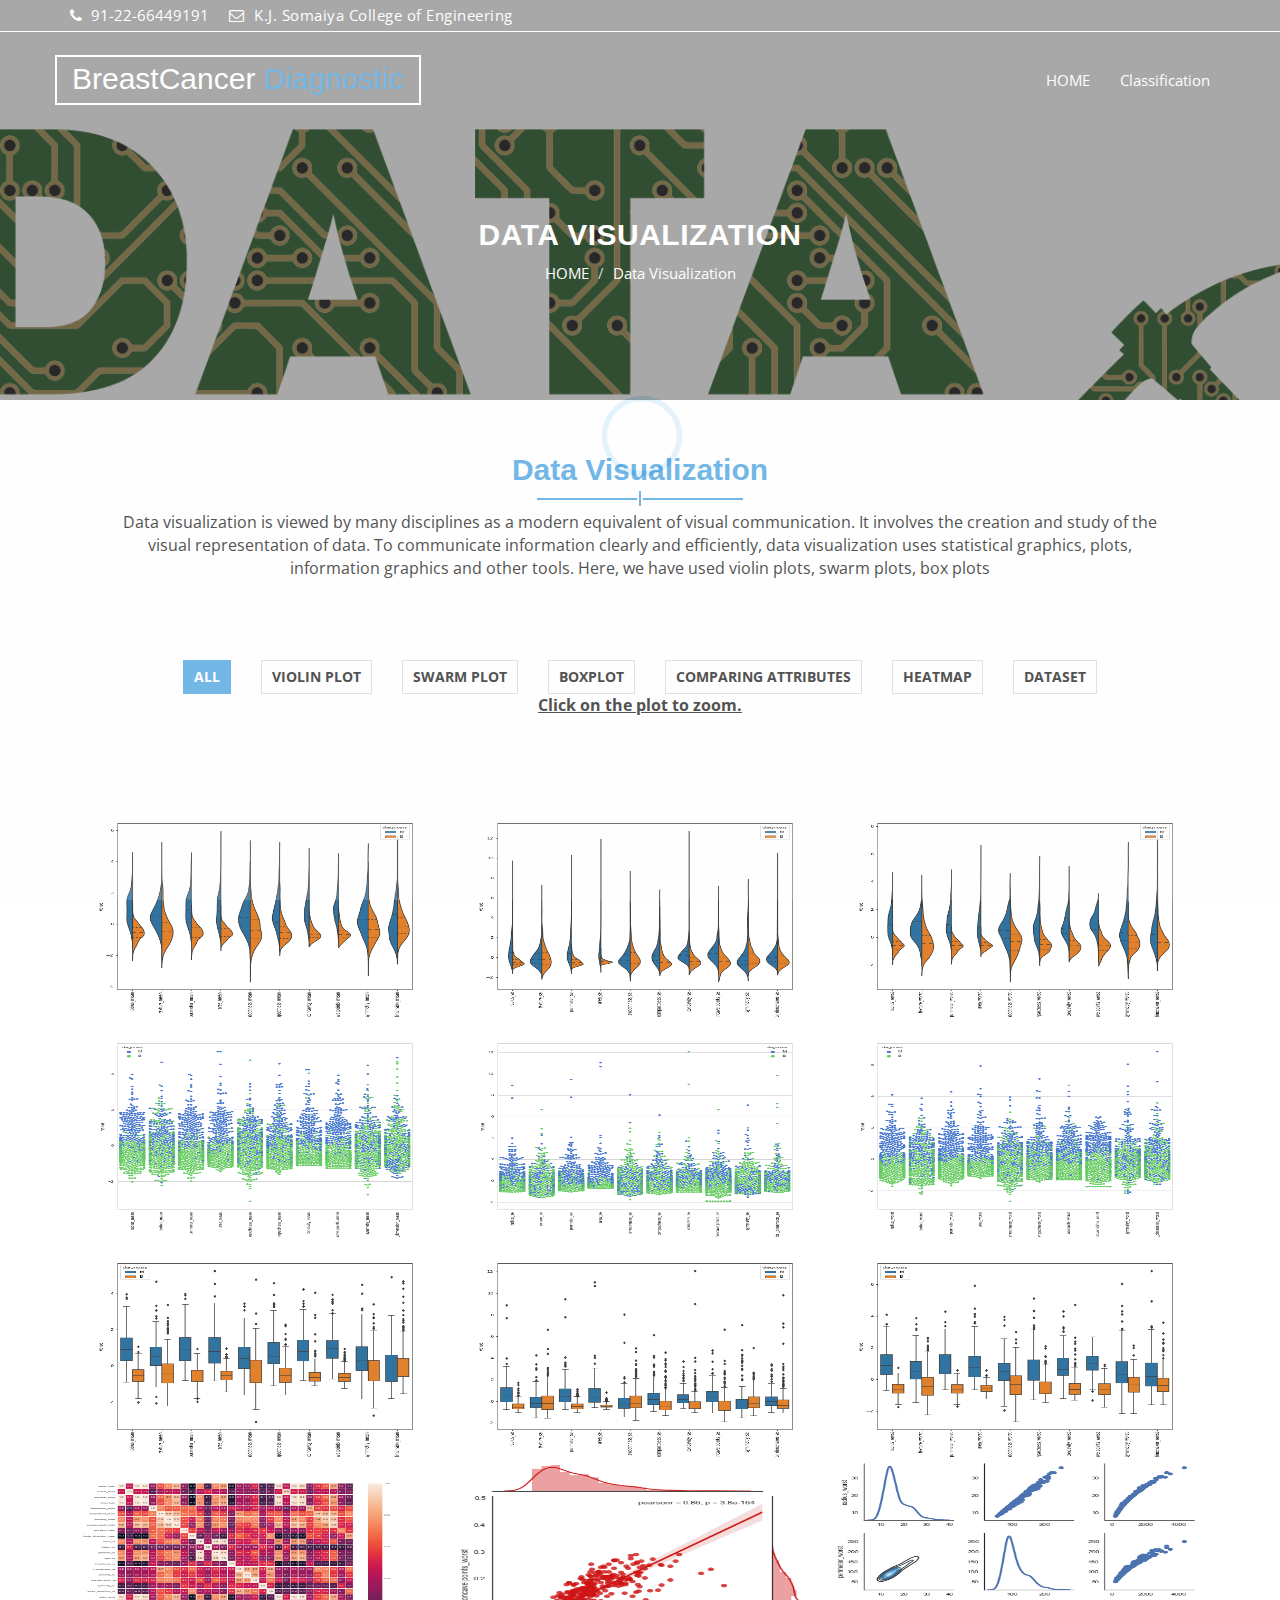
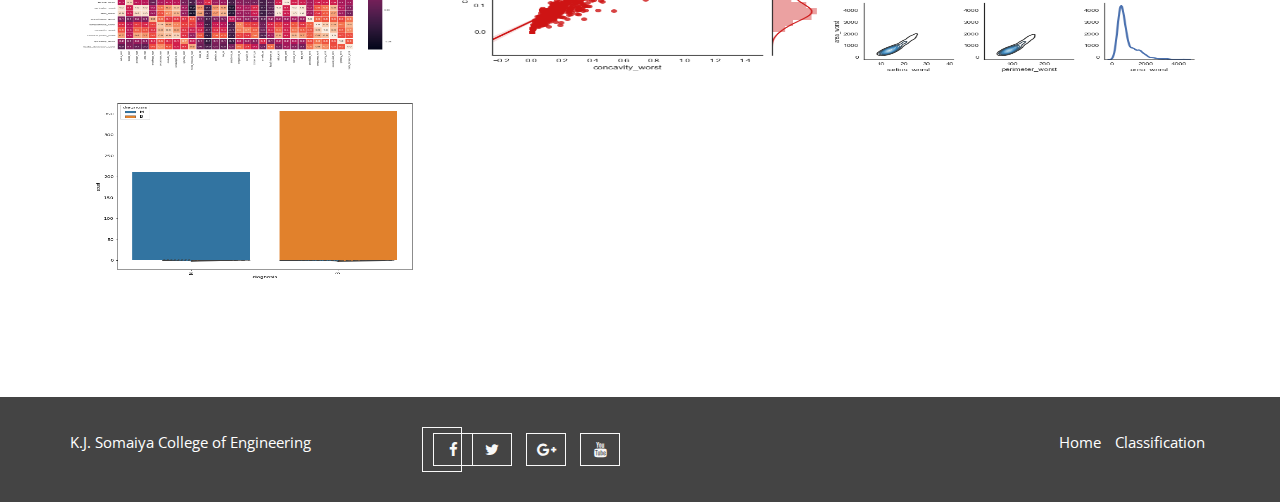
<file: index.html>
<!DOCTYPE html>
<html lang="en">
  <head>
    <meta charset="utf-8">
    <meta http-equiv="X-UA-Compatible" content="IE=edge">
    <meta name="viewport" content="width=device-width, initial-scale=1">    
    <title>Data Visulization using Python| Plots</title>

    <!-- Favicon -->
    <link rel="shortcut icon" href="img/favicon.ico" type="image/x-icon">   
    
    <!-- Font awesome -->
    <link href="css/font-awesome.css" rel="stylesheet">
    <!-- Bootstrap -->
    <link href="css/bootstrap.css" rel="stylesheet">   
    <!-- slick slider -->
    <link rel="stylesheet" type="text/css" href="css/slick.css">
    <!-- price picker slider -->
    <link rel="stylesheet" type="text/css" href="css/nouislider.css">
    <!-- Fancybox slider -->
    <link rel="stylesheet" href="css/jquery.fancybox.css" type="text/css" media="screen" /> 
    <!-- Theme color -->
    <link id="switcher" href="css/theme-color/default-theme.css" rel="stylesheet">     

    <!-- Main style sheet -->
    <link href="css/style.css" rel="stylesheet">    

   
    <!-- Google Font -->
    <link href='https://fonts.googleapis.com/css?family=Vollkorn' rel='stylesheet' type='text/css'>    
    <link href='https://fonts.googleapis.com/css?family=Open+Sans' rel='stylesheet' type='text/css'>
    

    <!-- HTML5 shim and Respond.js for IE8 support of HTML5 elements and media queries -->
    <!-- WARNING: Respond.js doesn't work if you view the page via file:// -->
    <!--[if lt IE 9]>
      <script src="https://oss.maxcdn.com/html5shiv/3.7.2/html5shiv.min.js"></script>
      <script src="https://oss.maxcdn.com/respond/1.4.2/respond.min.js"></script>
    <![endif]-->
  

  </head>
  <body>
 
  <!-- Pre Loader -->
  <div id="aa-preloader-area">
    <div class="pulse"></div>
  </div>
  <!-- SCROLL TOP BUTTON -->
    <a class="scrollToTop" href="#"><i class="fa fa-angle-double-up"></i></a>
  <!-- END SCROLL TOP BUTTON -->


  <!-- Start header section -->
  <header id="aa-header">  
    <div class="container">
      <div class="row">
        <div class="col-md-12">
          <div class="aa-header-area">
            <div class="row">
              <div class="col-md-6 col-sm-6 col-xs-6">
                <div class="aa-header-left">
                  <div class="aa-telephone-no">
                    <span class="fa fa-phone"></span>
                    91-22-66449191
                  </div>
                  <div class="aa-email hidden-xs">
                    <span class="fa fa-envelope-o"></span> K.J. Somaiya College of Engineering
                  </div>
                </div>              
              </div>
            </div>
          </div>
        </div>
      </div>
    </div>
  </header>
  <!-- End header section -->
  <!-- Start menu section -->
  <section id="aa-menu-area">
    <nav class="navbar navbar-default main-navbar" role="navigation">  
      <div class="container">
        <div class="navbar-header">
          <!-- FOR MOBILE VIEW COLLAPSED BUTTON -->
          <button type="button" class="navbar-toggle collapsed" data-toggle="collapse" data-target="#navbar" aria-expanded="false" aria-controls="navbar">
            <span class="sr-only">Toggle navigation</span>
            <span class="icon-bar"></span>
            <span class="icon-bar"></span>
            <span class="icon-bar"></span>
          </button>
          <!-- LOGO -->                                               
          <!-- Text based logo -->
          <a class="navbar-brand aa-logo" href="index.html"> BreastCancer <span>Diagnostic</span></a>
          <!-- Image based logo -->
          <!-- <a class="navbar-brand aa-logo-img" href="index.html"><img src="img/logo.png" alt="logo"></a> -->                   
        </div>
        <div id="navbar" class="navbar-collapse collapse">
          <ul id="top-menu" class="nav navbar-nav navbar-right aa-main-nav">
            <li><a href="visualization.html">HOME</a></li>                                                 
            <li><a href="classify.html">Classification</a></li>          
          </ul>                          
        </div><!--/.nav-collapse -->       
      </div>          
    </nav> 
  </section>
  <!-- End menu section -->

  <!-- Start Proerty header  -->

  <section id="aa-property-header">
    <div class="container">
      <div class="row">
        <div class="col-md-12">
          <div class="aa-property-header-inner">
            <h2>DATA VISUALIZATION</h2>
            <ol class="breadcrumb">
            <li><a href="#">HOME</a></li>            
            <li class="active">Data Visualization</li>
          </ol>
          </div>
        </div>
      </div>
    </div>
  </section> 
  <!-- End Proerty header  -->

  <section id="aa-gallery">
    <div class="container">
      <div class="row">
        <div class="col-md-12">
          <div class="aa-gallery-area">
            <div class="aa-title">
              <h2>Data Visualization</h2>
              <span></span>
               <p>Data visualization is viewed by many disciplines as a modern equivalent of visual communication. It involves the creation and study of the visual representation of data. To communicate information clearly and efficiently, data visualization uses statistical graphics, plots, information graphics and other tools.
			   Here, we have used violin plots, swarm plots, box plots</p>
            </div>
            <!-- Start gallery -->
            <div class="aa-gallery-content">
              <div class="aa-gallery-top">
                <!-- Start gallery menu -->
                <ul>
                  <li data-filter="all" class="filter active">All</li>
                  <li data-filter=".violinplot" class="filter">Violin Plot</li>
                  <li data-filter=".swarmplot" class="filter">Swarm Plot</li>
                  <li data-filter=".boxplot" class="filter">Boxplot</li>
                  <li data-filter=".compare" class="filter">Comparing Attributes</li>
				  <li data-filter=".heatmap" class="filter">HEATMAP</li>
                  <li data-filter=".dataset" class="filter">Dataset</li>
                </ul>
              </div>
			  <div class="aa-title">
			  <p><b><u>Click on the plot to zoom.</u></b></p>
			  </div>
              <!-- Start gallery image -->
              <div id="mixit-container" class="aa-gallery-body">
                <!-- start single gallery image -->
                <div class="aa-single-gallery mix violinplot">                  
                  <div class="aa-single-gallery-item">
                    <div class="aa-single-gallery-img">
                      <a href="#"><img src="img/gallery/small/1.png" alt="img"></a>
                    </div>
                    <div class="aa-single-gallery-info">
                      <a class="fancybox" data-fancybox-group="gallery" href="img/gallery/big/1.png"><span class="fa fa-eye">
                      
                    </div>                  
                  </div>
                </div>
                <!-- start single gallery image -->
                <div class="aa-single-gallery mix violinplot">                  
                  <div class="aa-single-gallery-item">
                    <div class="aa-single-gallery-img">
                      <a href="#"><img src="img/gallery/small/2.png" alt="img"></a>
                    </div>
                    <div class="aa-single-gallery-info">
                      <a class="fancybox" data-fancybox-group="gallery" href="img/gallery/big/2.png"><span class="fa fa-eye"></span></a>
                      
                    </div>                  

                  </div>
                </div>
                <!-- start single gallery image -->
                <div class="aa-single-gallery mix violinplot">                  
                  <div class="aa-single-gallery-item">
                    <div class="aa-single-gallery-img">
                      <a href="#"><img src="img/gallery/small/3.png" alt="img"></a>
                    </div>
                    <div class="aa-single-gallery-info">
                      <a class="fancybox" data-fancybox-group="gallery" href="img/gallery/big/3.png"><span class="fa fa-eye">
                      
                    </div>
                  </div>
                </div>
                <!-- start single gallery image -->
                <div class="aa-single-gallery mix swarmplot">                  
                  <div class="aa-single-gallery-item">
                    <div class="aa-single-gallery-img">
                      <a href="#"><img src="img/gallery/small/4.png" alt="img"></a>
                    </div>
                    <div class="aa-single-gallery-info">
                      <a class="fancybox" data-fancybox-group="gallery" href="img/gallery/big/4.png"><span class="fa fa-eye">
                      
                    </div>
                  </div>
                </div>
                <!-- start single gallery image -->
                <div class="aa-single-gallery mix swarmplot">                  
                  <div class="aa-single-gallery-item">
                    <div class="aa-single-gallery-img">
                      <a href="#"><img src="img/gallery/small/5.png" alt="img"></a>
                    </div>
                    <div class="aa-single-gallery-info">
                      <a class="fancybox" data-fancybox-group="gallery" href="img/gallery/big/5.png"><span class="fa fa-eye">
                      
                    </div>
                  </div>
                </div>
                <!-- start single gallery image -->
                <div class="aa-single-gallery mix swarmplot">                  
                  <div class="aa-single-gallery-item">
                    <div class="aa-single-gallery-img">
                      <a href="#"><img src="img/gallery/small/6.png" alt="img"></a>
                    </div>
                    <div class="aa-single-gallery-info">
                      <a class="fancybox" data-fancybox-group="gallery" href="img/gallery/big/6.png"><span class="fa fa-eye">
                      
                    </div>
                  </div>
                </div>

                <!-- start single gallery image -->
                <div class="aa-single-gallery mix boxplot">                  
                  <div class="aa-single-gallery-item">
                    <div class="aa-single-gallery-img">
                      <a href="#"><img src="img/gallery/small/8.png" alt="img"></a>
                    </div>
                    <div class="aa-single-gallery-info">
                      <a class="fancybox" data-fancybox-group="gallery" href="img/gallery/big/8.png"><span class="fa fa-eye"></span></a>
                      
                    </div>                  

                  </div>
                </div>
                <!-- start single gallery image -->
                <div class="aa-single-gallery mix boxplot">                  
                  <div class="aa-single-gallery-item">
                    <div class="aa-single-gallery-img">
                      <a href="#"><img src="img/gallery/small/9.png" alt="img"></a>
                    </div>
                    <div class="aa-single-gallery-info">
                      <a class="fancybox" data-fancybox-group="gallery" href="img/gallery/big/9.png"><span class="fa fa-eye">
                      
                    </div>
                  </div>
                </div>
                <!-- start single gallery image -->
                <div class="aa-single-gallery mix boxplot">                  
                  <div class="aa-single-gallery-item">
                    <div class="aa-single-gallery-img">
                      <a href="#"><img src="img/gallery/small/10.png" alt="img"></a>
                    </div>
                    <div class="aa-single-gallery-info">
                      <a class="fancybox" data-fancybox-group="gallery" href="img/gallery/big/10.png"><span class="fa fa-eye">
                      
                    </div>
                  </div>
                </div>
				
				<div class="aa-single-gallery mix heatmap">                  
                  <div class="aa-single-gallery-item">
                    <div class="aa-single-gallery-img">
                      <a href="#"><img src="img/gallery/small/13.png" alt="img"></a>
                    </div>
                    <div class="aa-single-gallery-info">
                      <a class="fancybox" data-fancybox-group="gallery" href="img/gallery/big/13.png"><span class="fa fa-eye">
                      
                    </div>
                  </div>
                </div>
				
                <!-- start single gallery image -->
                <div class="aa-single-gallery mix compare">                  
                  <div class="aa-single-gallery-item">
                    <div class="aa-single-gallery-img">
                      <a href="#"><img src="img/gallery/small/11.png" alt="img" height=20 width=20></a>
                    </div>
                    <div class="aa-single-gallery-info">
                      <a class="fancybox" data-fancybox-group="gallery" href="img/gallery/big/11.png"><span class="fa fa-eye">
                      
                    </div>
                  </div>
                </div>
                <!-- start single gallery image -->
                <div class="aa-single-gallery mix compare">                  
                  <div class="aa-single-gallery-item">
                    <div class="aa-single-gallery-img">
                      <a href="#"><img src="img/gallery/small/12.png" alt="img"></a>
                    </div>
                    <div class="aa-single-gallery-info">
                      <a class="fancybox" data-fancybox-group="gallery" href="img/gallery/big/12.png"><span class="fa fa-eye">
                      
                    </div>
                  </div>
                </div>
				
				<div class="aa-single-gallery mix dataset">                  
                  <div class="aa-single-gallery-item">
                    <div class="aa-single-gallery-img">
                      <a href="#"><img src="img/gallery/small/7.png" alt="img"></a>
                    </div>
                    <div class="aa-single-gallery-info">
                      <a class="fancybox" data-fancybox-group="gallery" href="img/gallery/big/7.png"><span class="fa fa-eye">
                      
                    </div>
                  </div>
                </div>
              </div>
            </div>
          </div>
        </div>
      </div>
    </div>
  </section>


  <!-- Footer -->
  <footer id="aa-footer">
    <div class="container">
      <div class="row">
        <div class="col-md-12">
        <div class="aa-footer-area">
          <div class="row">
            <div class="col-md-3 col-sm-6 col-xs-12">
              <div class="aa-footer-left">
               <p>K.J. Somaiya College of Engineering </p>
              </div>
            </div>
            <div class="col-md-3 col-sm-6 col-xs-12">
              <div class="aa-footer-middle">
                <a href="#"><i class="fa fa-facebook"></i></a>
                <a href="#"><i class="fa fa-twitter"></i></a>
                <a href="#"><i class="fa fa-google-plus"></i></a>
                <a href="#"><i class="fa fa-youtube"></i></a>
              </div>
            </div>
            <div class="col-md-6 col-sm-12 col-xs-12">
              <div class="aa-footer-right">
                <a href="visualization.html">Home</a>
                <a href="classify.html">Classification</a>
              </div>
            </div>            
          </div>
        </div>
      </div>
      </div>
    </div>
  </footer>
  <!-- / Footer -->

  <!-- jQuery library -->
  <!--<script src="https://ajax.googleapis.com/ajax/libs/jquery/1.11.3/jquery.min.js"></script> -->
  <script src="js/jquery.min.js"></script>   
  <!-- Include all compiled plugins (below), or include individual files as needed -->
  <script src="js/bootstrap.js"></script>   
  <!-- slick slider -->
  <script type="text/javascript" src="js/slick.js"></script>
  <!-- Price picker slider -->
  <script type="text/javascript" src="js/nouislider.js"></script>
   <!-- mixit slider -->
  <script type="text/javascript" src="js/jquery.mixitup.js"></script>
  <!-- Add fancyBox -->        
  <script type="text/javascript" src="js/jquery.fancybox.pack.js"></script>
  <!-- Custom js -->
  <script src="js/custom.js"></script> 
  
  </body>
</html>
</file>
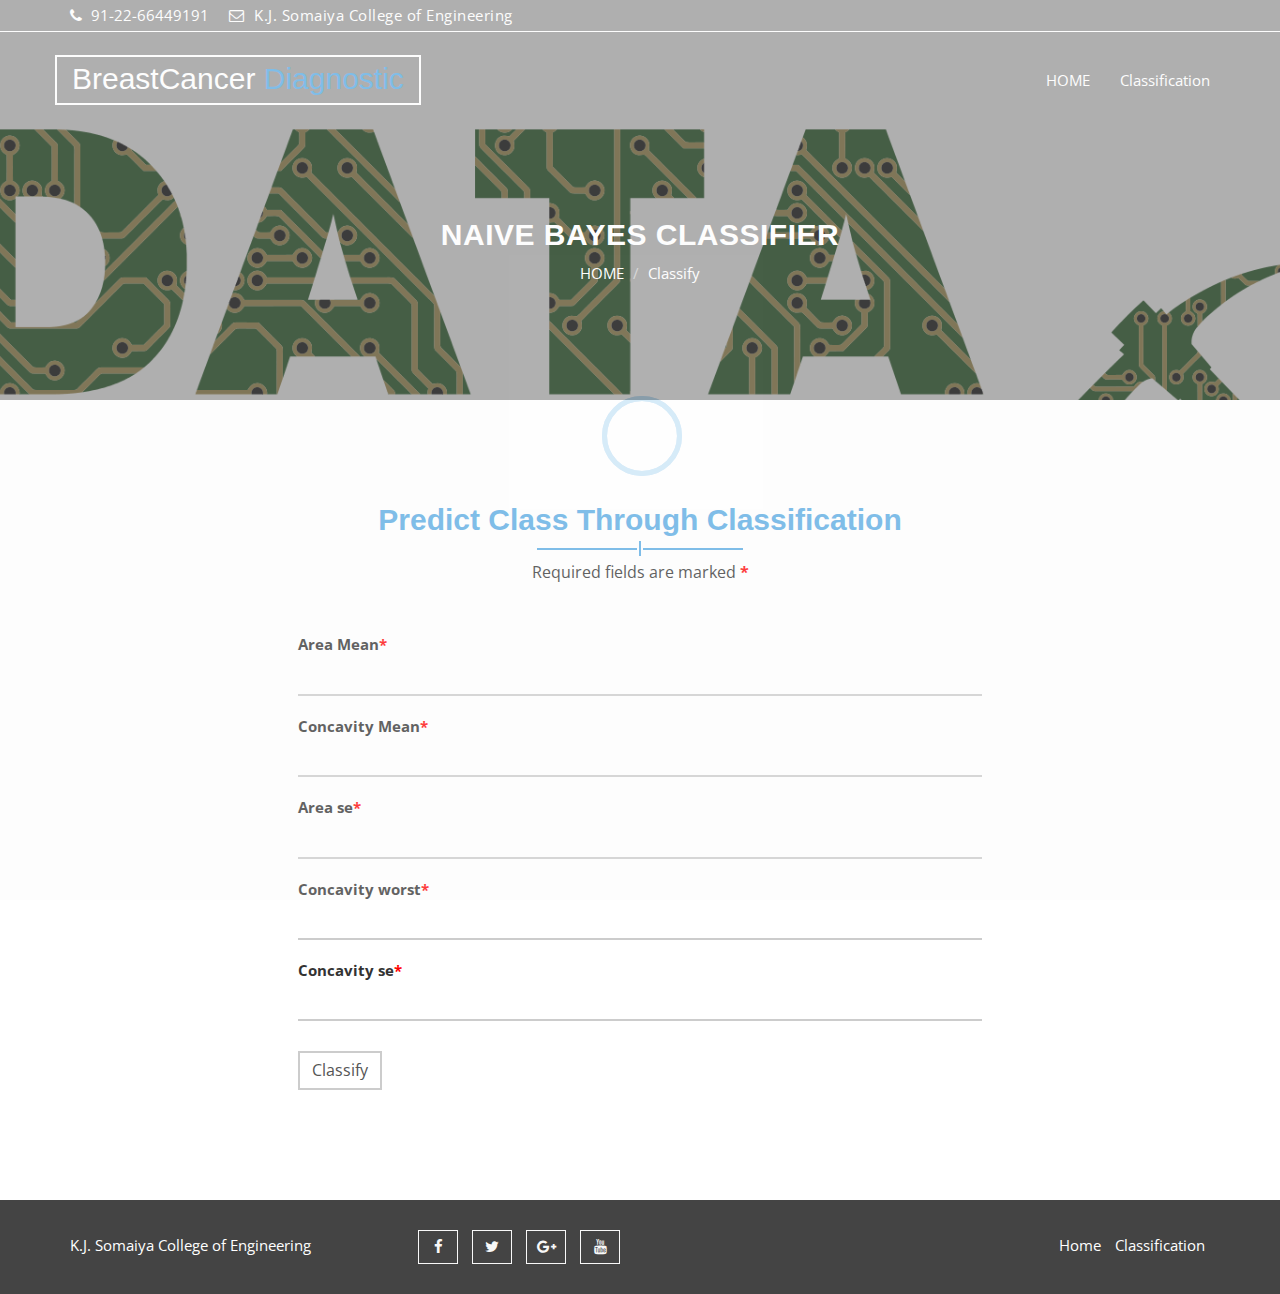
<file: classify.html>
<!DOCTYPE html>
<html lang="en">
  <head>
    <meta charset="utf-8">
    <meta http-equiv="X-UA-Compatible" content="IE=edge">
    <meta name="viewport" content="width=device-width, initial-scale=1">    
    <title>Naive Bayes Classifier| classify</title>

    <!-- Favicon -->
    <link rel="shortcut icon" href="img/favicon.ico" type="image/x-icon">
   
    
    <!-- Font awesome -->
    <link href="css/font-awesome.css" rel="stylesheet">
    <!-- Bootstrap -->
    <link href="css/bootstrap.css" rel="stylesheet">   
    <!-- slick slider -->
    <link rel="stylesheet" type="text/css" href="css/slick.css">
    <!-- price picker slider -->
    <link rel="stylesheet" type="text/css" href="css/nouislider.css">
    <!-- Fancybox slider -->
    <link rel="stylesheet" href="css/jquery.fancybox.css" type="text/css" media="screen" /> 
    <!-- Theme color -->
    <link id="switcher" href="css/theme-color/default-theme.css" rel="stylesheet">     

    <!-- Main style sheet -->
    <link href="css/style.css" rel="stylesheet">    

   
    <!-- Google Font -->
    <link href='https://fonts.googleapis.com/css?family=Vollkorn' rel='stylesheet' type='text/css'>    
    <link href='https://fonts.googleapis.com/css?family=Open+Sans' rel='stylesheet' type='text/css'>
    

    <!-- HTML5 shim and Respond.js for IE8 support of HTML5 elements and media queries -->
    <!-- WARNING: Respond.js doesn't work if you view the page via file:// -->
    <!--[if lt IE 9]>
      <script src="https://oss.maxcdn.com/html5shiv/3.7.2/html5shiv.min.js"></script>
      <script src="https://oss.maxcdn.com/respond/1.4.2/respond.min.js"></script>
    <![endif]-->
  

  </head>
  <body>
  
  <!-- Pre Loader -->
  <div id="aa-preloader-area">
    <div class="pulse"></div>
  </div>
  <!-- SCROLL TOP BUTTON -->
    <a class="scrollToTop" href="#"><i class="fa fa-angle-double-up"></i></a>
  <!-- END SCROLL TOP BUTTON -->


  <!-- Start header section -->
  <header id="aa-header">  
    <div class="container">
      <div class="row">
        <div class="col-md-12">
          <div class="aa-header-area">
            <div class="row">
              <div class="col-md-6 col-sm-6 col-xs-6">
                <div class="aa-header-left">
                  <div class="aa-telephone-no">
                    <span class="fa fa-phone"></span>
                    91-22-66449191
                  </div>
                  <div class="aa-email hidden-xs">
                    <span class="fa fa-envelope-o"></span> K.J. Somaiya College of Engineering
                  </div>
                </div>              
              </div>
            </div>
          </div>
        </div>
      </div>
    </div>
  </header>
  <!-- End header section -->
  <!-- Start menu section -->
  <section id="aa-menu-area">
    <nav class="navbar navbar-default main-navbar" role="navigation">  
      <div class="container">
        <div class="navbar-header">
          <!-- FOR MOBILE VIEW COLLAPSED BUTTON -->
          <button type="button" class="navbar-toggle collapsed" data-toggle="collapse" data-target="#navbar" aria-expanded="false" aria-controls="navbar">
            <span class="sr-only">Toggle navigation</span>
            <span class="icon-bar"></span>
            <span class="icon-bar"></span>
            <span class="icon-bar"></span>
          </button>
          <!-- LOGO -->                                               
          <!-- Text based logo -->
          <a class="navbar-brand aa-logo" href="index.html"> BreastCancer <span>Diagnostic</span></a>
          <!-- Image based logo -->
          <!-- <a class="navbar-brand aa-logo-img" href="index.html"><img src="img/logo.png" alt="logo"></a> -->                   
        </div>
        <div id="navbar" class="navbar-collapse collapse">
          <ul id="top-menu" class="nav navbar-nav navbar-right aa-main-nav">
            <li><a href="visualization.html">HOME</a></li>                                                 
            <li><a href="classify.html">Classification</a></li>          
          </ul>                          
        </div><!--/.nav-collapse -->       
      </div>          
    </nav> 
  </section>
  <!-- End menu section -->

  <!-- Start Proerty header  -->

  <section id="aa-property-header">
    <div class="container">
      <div class="row">
        <div class="col-md-12">
          <div class="aa-property-header-inner">
            <h2>Naive Bayes Classifier</h2>
            <ol class="breadcrumb">
            <li><a href="#">HOME</a></li>            
            <li class="active">Classify</li>
          </ol>
          </div>
        </div>
      </div>
    </div>
  </section> 
  <!-- End Proerty header  -->


 <section id="aa-contact">
   <div class="container">
     <div class="row">
       <div class="col-md-12">
          <div class="aa-contact-area">
            
            <div class="aa-contact-bottom">
              <div class="aa-title">
                <h2>Predict Class Through Classification</h2>
                <span></span>
                <p>Required fields are marked <strong class="required">*</strong></p>
              </div>
              <div class="aa-contact-form">
                <form class="contactform" action="Bayes" method="get">                  
                  <p class="comment-form-author">
                    <label for="author">Area Mean<span class="required">*</span></label>
                    <input type="text" name="aream" size="30" required="required">
                  </p>
                  <p class="comment-form-email">
                    <label for="email">Concavity Mean<span class="required">*</span></label>
                    <input type="text" name="cm" value="" aria-required="true" required="required">
                  </p>
                  <p class="comment-form-url">
                    <label for="subject">Area se<span class="required">*</span></label>
                    <input type="text" name="areas" required="required">  
                  </p>
				  
				  <p class="comment-form-url">
                    <label for="subject">Concavity worst<span class="required">*</span></label>
                    <input type="text" name="cw" required="required">  
                  </p>
				  
				  <p class="comment-form-url">
                    <label for="subject">Concavity se<span class="required">*</span></label>
                    <input type="text" name="cs" required="required">  
                  </p>
				                 
                  <p class="form-submit">
                    <input type="submit" name="submit" class="aa-browse-btn" value="Classify">
                  </p>        
                </form>
              </div>
            </div>
          </div>
       </div>
     </div>
   </div>
 </section>


  <!-- Footer -->
  <footer id="aa-footer">
    <div class="container">
      <div class="row">
        <div class="col-md-12">
        <div class="aa-footer-area">
          <div class="row">
            <div class="col-md-3 col-sm-6 col-xs-12">
              <div class="aa-footer-left">
               <p>K.J. Somaiya College of Engineering </p>
              </div>
            </div>
            <div class="col-md-3 col-sm-6 col-xs-12">
              <div class="aa-footer-middle">
                <a href="#"><i class="fa fa-facebook"></i></a>
                <a href="#"><i class="fa fa-twitter"></i></a>
                <a href="#"><i class="fa fa-google-plus"></i></a>
                <a href="#"><i class="fa fa-youtube"></i></a>
              </div>
            </div>
            <div class="col-md-6 col-sm-12 col-xs-12">
              <div class="aa-footer-right">
                <a href="visualization.html">Home</a>
                <a href="classify.html">Classification</a>
              </div>
            </div>            
          </div>
        </div>
      </div>
      </div>
    </div>
  </footer>
  <!-- / Footer -->

  <!-- jQuery library -->
  <!--<script src="https://ajax.googleapis.com/ajax/libs/jquery/1.11.3/jquery.min.js"></script> -->
  <script src="js/jquery.min.js"></script>   
  <!-- Include all compiled plugins (below), or include individual files as needed -->
  <script src="js/bootstrap.js"></script>   
  <!-- slick slider -->
  <script type="text/javascript" src="js/slick.js"></script>
  <!-- Price picker slider -->
  <script type="text/javascript" src="js/nouislider.js"></script>
   <!-- mixit slider -->
  <script type="text/javascript" src="js/jquery.mixitup.js"></script>
  <!-- Add fancyBox -->        
  <script type="text/javascript" src="js/jquery.fancybox.pack.js"></script>
  <!-- Custom js -->
  <script src="js/custom.js"></script> 

  </body>
</html>
</file>
<file: css/nouislider.css>
/* Functional styling;
 * These styles are required for noUiSlider to function.
 * You don't need to change these rules to apply your design.
 */
.noUi-target,
.noUi-target * {
-webkit-touch-callout: none;
-webkit-user-select: none;
-ms-touch-action: none;
	touch-action: none;
-ms-user-select: none;
-moz-user-select: none;
	user-select: none;
-moz-box-sizing: border-box;
	box-sizing: border-box;
}
.noUi-target {
	position: relative;
	direction: ltr;
}
.noUi-base {
	width: 100%;
	height: 100%;
	position: relative;
	z-index: 1; /* Fix 401 */
}
.noUi-origin {
	position: absolute;
	right: 0;
	top: 0;
	left: 0;
	bottom: 0;
}
.noUi-handle {
	position: relative;
	z-index: 1;
}
.noUi-stacking .noUi-handle {
/* This class is applied to the lower origin when
   its values is > 50%. */
	z-index: 10;
}
.noUi-state-tap .noUi-origin {
-webkit-transition: left 0.3s, top 0.3s;
	transition: left 0.3s, top 0.3s;
}
.noUi-state-drag * {
	cursor: inherit !important;
}

/* Painting and performance;
 * Browsers can paint handles in their own layer.
 */
.noUi-base,
.noUi-handle {
	-webkit-transform: translate3d(0,0,0);
	transform: translate3d(0,0,0);
}

/* Slider size and handle placement;
 */
.noUi-horizontal {
	height: 5px;
}
.noUi-horizontal .noUi-handle {
	cursor: pointer;
	height: 23px;
	left: -17px;
	top: -10px;
	width: 28px;
}
.noUi-vertical {
	width: 18px;
}
.noUi-vertical .noUi-handle {
	width: 28px;
	height: 34px;
	left: -6px;
	top: -17px;
}

/* Styling;
 */
.noUi-background {
	background: #FAFAFA;
	box-shadow: inset 0 1px 1px #f0f0f0;
}
.noUi-connect {
	background: #ccc;
	box-shadow: inset 0 0 3px rgba(51,51,51,0.45);
-webkit-transition: background 450ms;
	transition: background 450ms;
}
.noUi-origin {
	border-radius: 2px;
}
.noUi-target {
	border-radius: 0px;
	border: 1px solid #D3D3D3;
	box-shadow: inset 0 1px 1px #F0F0F0, 0 3px 6px -5px #BBB;
	margin-top: 30px;
	margin-bottom: 10px;
}
.noUi-target.noUi-connect {
	box-shadow: inset 0 0 3px rgba(51,51,51,0.45), 0 3px 6px -5px #BBB;
}

/* Handles and cursors;
 */
.noUi-draggable {
	cursor: w-resize;
}
.noUi-vertical .noUi-draggable {
	cursor: n-resize;
}
.noUi-handle {
	border: 1px solid #D9D9D9;
	border-radius: 0px;
	background: #FFF;
	cursor: default;
	box-shadow: inset 0 0 1px #FFF,
				inset 0 1px 7px #EBEBEB,
				0 3px 6px -3px #BBB;
}
.noUi-active {
	box-shadow: inset 0 0 1px #FFF,
				inset 0 1px 7px #DDD,
				0 3px 6px -3px #BBB;
}

/* Handle stripes;
 */
.noUi-handle:before,
.noUi-handle:after {
	content: "";
	display: block;
	position: absolute;
	height: 10px;
	width: 1px;
	background: #E8E7E6;
	left: 9px;
	top: 5px;
}
.noUi-handle:after {
	left: 15px;
}
.noUi-vertical .noUi-handle:before,
.noUi-vertical .noUi-handle:after {
	width: 14px;
	height: 1px;
	left: 6px;
	top: 14px;
}
.noUi-vertical .noUi-handle:after {
	top: 17px;
}

/* Disabled state;
 */
[disabled].noUi-connect,
[disabled] .noUi-connect {
	background: #B8B8B8;
}
[disabled].noUi-origin,
[disabled] .noUi-handle {
	cursor: not-allowed;
}
</file>
<file: css/theme-color/default-theme.css>
/*=======================================
Template Design By MarkUps.
Author URI : http://www.markups.io/
========================================*/
h2 {
  color: #59abe3;
}

.aa-primary-btn:hover, .aa-primary-btn:focus {
  color: #59abe3;
  border-color: #59abe3;
}

.aa-secondary-btn {
  background-color: #59abe3;
}

.aa-view-btn {
  background-color: #59abe3;
}
.aa-view-btn:hover, .aa-view-btn:focus {
  color: #59abe3;
}

.scrollToTop {
  background-color: #59abe3;
  border: 2px solid #59abe3;
}

.scrollToTop:hover,
.scrollToTop:focus {
  color: #59abe3;
}

.pulse:before, .pulse:after {
  border: 5px solid #59abe3;
}

#aa-menu-area .main-navbar .navbar-header .aa-logo span {
  color: #59abe3;
}
#aa-menu-area .main-navbar .navbar-nav li a:hover, #aa-menu-area .main-navbar .navbar-nav li a:focus {
  color: #59abe3;
}
#aa-menu-area .main-navbar .navbar-nav .active a {
  color: #59abe3;
}
#aa-menu-area .main-navbar .navbar-nav .open a {
  color: #59abe3;
}
#aa-menu-area .main-navbar .navbar-nav .dropdown-menu li a:hover, #aa-menu-area .main-navbar .navbar-nav .dropdown-menu li a:focus {
  color: #59abe3;
}

#aa-slider .aa-slider-area .aa-top-slider .slick-prev:hover,
#aa-slider .aa-slider-area .aa-top-slider .slick-next:hover {
  background-color: #59abe3;
}
#aa-slider .aa-slider-area .aa-top-slider .aa-top-slider-price {
  color: #59abe3;
}
#aa-slider .aa-slider-area .aa-top-slider .aa-top-slider-btn:hover, #aa-slider .aa-slider-area .aa-top-slider .aa-top-slider-btn:focus {
  color: #59abe3;
}

#aa-advance-search .aa-advance-search-area .aa-advance-search-top .aa-single-advance-search .aa-search-btn {
  background-color: #59abe3;
}

.aa-single-filter-search .noUi-connect {
  background-color: #59abe3;
}
.aa-single-filter-search .noUi-handle {
  background-color: #59abe3;
}

.aa-title span {
  background-color: #59abe3;
}
.aa-title span:before {
  background-color: #59abe3;
}
.aa-title span:after {
  background-color: #59abe3;
}

.aa-properties-item .for-sale {
  background-color: #59abe3;
}

#aa-service .aa-service-area .aa-service-content .aa-single-service .aa-service-icon span {
  background-color: #59abe3;
}
#aa-service .aa-service-area .aa-service-content .aa-single-service .aa-single-service-content h4 a:hover {
  color: #59abe3;
}

#aa-agents .aa-agents-area .aa-agents-content .aa-agents-slider li .aa-single-agents .aa-agetns-info {
  background-color: #59abe3;
}
#aa-agents .aa-agents-area .aa-agents-content .aa-agents-slider li .aa-single-agents .aa-agetns-info .aa-agent-social a:hover, #aa-agents .aa-agents-area .aa-agents-content .aa-agents-slider li .aa-single-agents .aa-agetns-info .aa-agent-social a:focus {
  color: #59abe3;
}

#aa-client-testimonial .aa-client-testimonial-area .aa-testimonial-content .aa-testimonial-slider li .aa-testimonial-single .aa-testimonial-info p:before {
  color: #59abe3;
}

.aa-blog-single .aa-date-tag {
  background-color: #59abe3;
}
.aa-blog-single .aa-blog-single-content h3 a:hover, .aa-blog-single .aa-blog-single-content h3 a:focus {
  color: #59abe3;
}
.aa-blog-single .aa-blog-single-bottom .aa-blog-author:hover, .aa-blog-single .aa-blog-single-bottom .aa-blog-author:focus {
  color: #59abe3;
}
.aa-blog-single .aa-blog-single-bottom .aa-blog-comments:hover, .aa-blog-single .aa-blog-single-bottom .aa-blog-comments:focus {
  color: #59abe3;
}

#aa-footer .aa-footer-area .aa-footer-left p a:hover, #aa-footer .aa-footer-area .aa-footer-left p a:focus {
  color: #59abe3;
}
#aa-footer .aa-footer-area .aa-footer-middle a:hover, #aa-footer .aa-footer-area .aa-footer-middle a:focus {
  color: #59abe3;
  border-color: #59abe3;
}
#aa-footer .aa-footer-area .aa-footer-right a:hover, #aa-footer .aa-footer-area .aa-footer-right a:focus {
  color: #59abe3;
}

#aa-property-header .aa-property-header-inner .breadcrumb li.active {
  color: #59abe3;
}

#aa-properties .aa-properties-content .aa-properties-content-head .aa-properties-content-head-right a:hover, #aa-properties .aa-properties-content .aa-properties-content-head .aa-properties-content-head-right a:focus {
  color: #59abe3;
  border-color: #59abe3;
}
#aa-properties .aa-properties-sidebar .aa-properties-single-sidebar .aa-single-advance-search .aa-search-btn {
  background-color: #59abe3;
}
#aa-properties .aa-properties-sidebar .aa-properties-single-sidebar .media .media-body h4 a:hover {
  color: #59abe3;
}

.aa-properties-content-bottom .pagination li a:hover, .aa-properties-content-bottom .pagination li a:focus {
  background-color: #59abe3;
  border-color: #59abe3;
}
.aa-properties-content-bottom .pagination .active a {
  background-color: #59abe3;
}

.aa-properties-details .aa-properties-details-img .slick-prev, .aa-properties-details .aa-properties-details-img .slick-next {
  background-color: #59abe3;
}
.aa-properties-details .aa-properties-info ul li:before {
  color: #59abe3;
}

.aa-properties-social ul li a:hover, .aa-properties-social ul li a:focus {
  color: #59abe3;
  border-color: #59abe3;
}

#aa-blog .aa-blog-area .aa-blog-sidebar .aa-blog-sidebar-single .aa-blog-search .aa-search-text:focus {
  border-color: #59abe3;
}
#aa-blog .aa-blog-area .aa-blog-sidebar .aa-blog-sidebar-single .aa-blog-search .aa-search-submit:hover, #aa-blog .aa-blog-area .aa-blog-sidebar .aa-blog-sidebar-single .aa-blog-search .aa-search-submit:focus {
  color: #59abe3;
}
#aa-blog .aa-blog-area .aa-blog-sidebar .aa-blog-sidebar-single .aa-blog-catg li a:hover, #aa-blog .aa-blog-area .aa-blog-sidebar .aa-blog-sidebar-single .aa-blog-catg li a:focus {
  color: #59abe3;
}
#aa-blog .aa-blog-area .aa-blog-sidebar .aa-blog-sidebar-single .tag-cloud a:hover, #aa-blog .aa-blog-area .aa-blog-sidebar .aa-blog-sidebar-single .tag-cloud a:focus {
  background-color: #59abe3;
  border-color: #59abe3;
}
#aa-blog .aa-blog-area .aa-blog-sidebar .aa-blog-sidebar-single .aa-blog-recent-post .media .media-body .media-heading a:hover, #aa-blog .aa-blog-area .aa-blog-sidebar .aa-blog-sidebar-single .aa-blog-recent-post .media .media-body .media-heading a:focus {
  color: #59abe3;
}

.aa-blog-details .aa-blog-single-content h1,
.aa-blog-details .aa-blog-single-content h3,
.aa-blog-details .aa-blog-single-content h4 {
  color: #59abe3;
  font-weight: bold;
}

.aa-blog-navigation .aa-blog-pagination-left .aa-prev:hover, .aa-blog-navigation .aa-blog-pagination-left .aa-prev:focus {
  color: #59abe3;
  border-color: #59abe3;
}
.aa-blog-navigation .aa-blog-pagination-right .aa-next:hover, .aa-blog-navigation .aa-blog-pagination-right .aa-next:focus {
  color: #59abe3;
  border-color: #59abe3;
}

.aa-comments-area .comments .commentlist li .reply-btn:hover, .aa-comments-area .comments .commentlist li .reply-btn:focus {
  color: #59abe3;
  border-color: #59abe3;
}
.aa-comments-area .comments .commentlist li .author-tag {
  background-color: #59abe3;
}

#respond input[type="text"]:focus,
#respond input[type="email"]:focus,
#respond input[type="url"]:focus {
  border: 1px solid #59abe3;
}
#respond textarea:focus {
  border: 1px solid #59abe3;
}
#respond .form-submit input:hover {
  color: #59abe3;
  border-color: #59abe3;
}

#aa-contact .aa-contact-area .aa-contact-bottom .aa-contact-form input[type="text"]:focus,
#aa-contact .aa-contact-area .aa-contact-bottom .aa-contact-form input[type="email"]:focus,
#aa-contact .aa-contact-area .aa-contact-bottom .aa-contact-form input[type="url"]:focus {
  border: 2px solid #59abe3;
}
#aa-contact .aa-contact-area .aa-contact-bottom .aa-contact-form textarea:focus {
  border: 2px solid #59abe3;
}
#aa-contact .aa-contact-area .aa-contact-bottom .aa-contact-form .form-submit input:hover {
  color: #59abe3;
  border: 2px solid #59abe3;
}

#aa-error .aa-error-area h2 {
  border: 3px solid #59abe3;
}
#aa-error .aa-error-area h2:before {
  border: 3px solid #59abe3;
}
#aa-error .aa-error-area a:hover, #aa-error .aa-error-area a:focus {
  color: #59abe3;
  border-color: #59abe3;
}

#aa-gallery .aa-gallery-area .aa-gallery-content .aa-gallery-top ul li:hover, #aa-gallery .aa-gallery-area .aa-gallery-content .aa-gallery-top ul li:focus {
  background-color: #59abe3;
  border-color: #59abe3;
}
#aa-gallery .aa-gallery-area .aa-gallery-content .aa-gallery-top ul .active {
  background-color: #59abe3;
  border-color: #59abe3;
}
#aa-gallery .aa-gallery-area .aa-gallery-content .aa-gallery-body .aa-single-gallery .aa-single-gallery-item .aa-single-gallery-info a:hover, #aa-gallery .aa-gallery-area .aa-gallery-content .aa-gallery-body .aa-single-gallery .aa-single-gallery-item .aa-single-gallery-info a:focus {
  color: #59abe3;
  border-color: #59abe3;
}

#aa-signin .aa-signin-area .aa-signin-form .aa-single-submit input[type="submit"] {
  background-color: #59abe3;
  border: 2px solid #59abe3;
}
#aa-signin .aa-signin-area .aa-signin-form .aa-single-submit input[type="submit"]:hover {
  color: #59abe3;
  border-color: #59abe3;
}

.navbar-default .navbar-toggle {
  border-color: #59abe3;
}

.navbar-default .navbar-toggle .icon-bar {
  background-color: #59abe3;
}


/*=======================================
Template Design By MarkUps.
Author URI : http://www.markups.io/
========================================*/
</file>
<file: css/style.css>
body {
  background-color: #ffffff;
  font-family: "Open Sans", sans-serif;
  color: #333333;
  font-size: 15px;
  overflow-x: hidden;
}

.no-padding {
  padding: 0;
}

/* MODULES - Individual site components */
ul {
  padding: 0;
  margin: 0;
  list-style: none;
}

a {
  text-decoration: none;
  color: #333333;
}

a:hover,
a:focus {
  outline: none;
  text-decoration: none;
}

h1, h2, h3, h4, h5, h6 {
  font-family: "Poppins", sans-serif;
}

h2 {
  font-size: 30px;
  font-weight: 700;
  line-height: 40px;
  margin: 0;
}

img {
  border: none;
}

.aa-primary-btn {
  font-size: 16px;
  padding: 10px 30px;
  border: 1px solid #e9e9e9;
  margin-top: 10px;
  display: inline-block;
  -webkit-transition: 0.5s;
  -moz-transition: 0.5s;
  -ms-transition: 0.5s;
  -o-transition: 0.5s;
  transition: 0.5s;
}
.aa-primary-btn:hover, .aa-primary-btn:focus {
  text-decoration: none;
}
.aa-primary-btn span {
  margin-right: 5px;
}

.aa-secondary-btn {
  color: #fff;
  padding: 5px 10px;
  -webkit-transition: all 0.5s;
  -moz-transition: all 0.5s;
  -ms-transition: all 0.5s;
  -o-transition: all 0.5s;
  transition: all 0.5s;
}
.aa-secondary-btn:hover, .aa-secondary-btn:focus {
  background-color: #000;
  color: #fff;
}

.aa-view-btn {
  color: #fff;
  padding: 10px 15px;
  font-size: 16px;
  display: inline-block;
  -webkit-transition: all 0.5s;
  -moz-transition: all 0.5s;
  -ms-transition: all 0.5s;
  -o-transition: all 0.5s;
  transition: all 0.5s;
}
.aa-view-btn:hover, .aa-view-btn:focus {
  background-color: #fff;
}

/* LAYOUTS - Page layout styles */

/*==================
 HEADER SECTION
====================*/

#aa-header {
  border-bottom: 1px solid #fff;
  left: 0;
  position: absolute;
  right: 0;
  top: 0;
  width: 100%;
  z-index: 99;
}
#aa-header .aa-header-area {
  display: inline;
  padding: 5px 0;
  float: left;
  width: 100%;
}
#aa-header .aa-header-area .aa-header-left {
  display: inline;
  float: left;
  width: 100%;
}
#aa-header .aa-header-area .aa-header-left .aa-telephone-no {
  color: #fff;
  float: left;
  font-size: 15px;
}
#aa-header .aa-header-area .aa-header-left .aa-telephone-no span {
  margin-right: 5px;
}
#aa-header .aa-header-area .aa-header-left .aa-telephone-no span .skype_c2c_logo_img {
  display: none !important;
}
#aa-header .aa-header-area .aa-header-left .aa-telephone-no .skype_c2c_text_span {
  color: #fff !important;
}
#aa-header .aa-header-area .aa-header-left .aa-email {
  color: #fff;
  float: left;
  letter-spacing: 0.5px;
  margin-left: 20px;
  font-size: 15px;
}
#aa-header .aa-header-area .aa-header-left .aa-email span {
  margin-right: 5px;
}
#aa-header .aa-header-area .aa-header-right {
  display: inline;
  float: left;
  width: 100%;
  text-align: right;
}
#aa-header .aa-header-area .aa-header-right .aa-register {
  border-right: 1px solid #f8f8f8;
  color: #fff;
  margin-right: 5px;
  padding-right: 10px;
  font-size: 15px;
}
#aa-header .aa-header-area .aa-header-right .aa-login {
  color: #fff;
  font-size: 15px;
}

/*==================
 NAVBAR SECTION
====================*/

#aa-menu-area {
  left: 0;
  padding-top: 20px;
  position: absolute;
  right: 0;
  top: 35px;
  width: 100%;
  z-index: 99;
}
#aa-menu-area .main-navbar {
  background-color: transparent;
  border: medium none;
  border-radius: 0;
}
#aa-menu-area .main-navbar .navbar-header .navbar-brand {
  padding: 0;
}
#aa-menu-area .main-navbar .navbar-header .aa-logo {
  border: 2px solid #fff;
  color: #fff;
  font-family: "Poppins", sans-serif;
  font-size: 30px;
  padding: 15px;
  line-height: 13px;
}
#aa-menu-area .main-navbar .navbar-header .aa-logo-img {
  border: none;
  height: 50px;
  width: 235px;
}
#aa-menu-area .main-navbar .navbar-header .aa-logo-img img {
  width: 100%;
  height: 100%;
}
#aa-menu-area .main-navbar .navbar-nav li a {
  color: #fff;
  -webkit-transition: all 0.5s;
  -moz-transition: all 0.5s;
  -ms-transition: all 0.5s;
  -o-transition: all 0.5s;
  transition: all 0.5s;
}
#aa-menu-area .main-navbar .navbar-nav .active a {
  background-color: #FFF;
}
#aa-menu-area .main-navbar .navbar-nav .open a {
  background-color: #fff;
}
#aa-menu-area .main-navbar .navbar-nav .dropdown-menu {
  border: none;
  border-radius: 0;
  margin-top: 5px;
}
#aa-menu-area .main-navbar .navbar-nav .dropdown-menu li a {
  color: #555;
  padding: 8px 10px;
}
#aa-menu-area .main-navbar .navbar-right {
  margin-right: -30px;
}
#aa-menu-area .navbar-fixed-top {
  background-color: #FFF;
  padding: 15px 0;
  -webkit-transition: all 0.5s;
  -moz-transition: all 0.5s;
  -ms-transition: all 0.5s;
  -o-transition: all 0.5s;
  transition: all 0.5s;
}
#aa-menu-area .navbar-fixed-top .navbar-header .aa-logo {
  border: 2px solid #888;
  color: #555;
}
#aa-menu-area .navbar-fixed-top .navbar-nav li a {
  color: #555;
}

/*scrol to top*/

.scrollToTop {
  bottom: 60px;
  color: #fff;
  display: none;
  font-size: 23px;
  height: 50px;
  line-height: 45px;
  position: fixed;
  right: 20px;
  text-align: center;
  text-decoration: none;
  -webkit-transition: all 0.5s ease 0s;
  -moz-transition: all 0.5s ease 0s;
  -ms-transition: all 0.5s ease 0s;
  -o-transition: all 0.5s ease 0s;
  transition: all 0.5s ease 0s;
  width: 50px;
  z-index: 999;
}

.scrollToTop:hover,
.scrollToTop:focus {
  background-color: #FFF;
  text-decoration: none;
  outline: none;
}

/*Preloader*/
#aa-preloader-area {
  background-color: #F8F8F8;
  position: fixed; 
  left: 0;
  right: 0;
  top: 0;
  bottom: 0;
  width: 100%;
  height: 100%;
  z-index: 9999;
}

.pulse {
  left: 47%;
  position: relative;
  top: 44%;
}

.pulse:before, .pulse:after {
  content: '';
  width: 80px;
  height: 80px;
  border-radius: 500px;
  position: absolute;
}

.pulse:before {
  -webkit-animation: pulse-outer 0.8s ease-in infinite;
  -moz-animation: pulse-outer 0.8s ease-in infinite;
  animation: pulse-outer 0.8s ease-in infinite;
}

.pulse:after {
  -webkit-animation: pulse-inner 0.8s linear infinite;
  -moz-animation: pulse-inner 0.8s linear infinite;
  animation: pulse-inner 0.8s linear infinite;
}

@-webkit-keyframes pulse-outer {
  0% {
    opacity: 1;
    filter: alpha(opacity=100);
  }

  50% {
    opacity: 0.5;
    filter: alpha(opacity=50);
  }

  100% {
    opacity: 0;
    filter: alpha(opacity=0);
  }
}

@-moz-keyframes pulse-outer {
  0% {
    opacity: 1;
    filter: alpha(opacity=100);
  }

  50% {
    opacity: 0.5;
    filter: alpha(opacity=50);
  }

  100% {
    opacity: 0;
    filter: alpha(opacity=0);
  }
}

@keyframes pulse-outer {
  0% {
    opacity: 1;
    filter: alpha(opacity=100);
  }

  50% {
    opacity: 0.5;
    filter: alpha(opacity=50);
  }

  100% {
    opacity: 0;
    filter: alpha(opacity=0);
  }
}

@-webkit-keyframes pulse-inner {
  0% {
    -webkit-transform: scale(0);
    opacity: 0;
    filter: alpha(opacity=0);
  }

  100% {
    -webkit-transform: scale(1);
    opacity: 1;
    filter: alpha(opacity=100);
  }
}

@-moz-keyframes pulse-inner {
  0% {
    -moz-transform: scale(0);
    opacity: 0;
    filter: alpha(opacity=0);
  }

  100% {
    -moz-transform: scale(1);
    opacity: 1;
    filter: alpha(opacity=100);
  }
}

@keyframes pulse-inner {
  0% {
    -webkit-transform: scale(0);
    -moz-transform: scale(0);
    -ms-transform: scale(0);
    -o-transform: scale(0);
    transform: scale(0);
    opacity: 0;
    filter: alpha(opacity=0);
  }

  100% {
    -webkit-transform: scale(1);
    -moz-transform: scale(1);
    -ms-transform: scale(1);
    -o-transform: scale(1);
    transform: scale(1);
    opacity: 1;
    filter: alpha(opacity=100);
  }
}

/*==================
	SLIDER SECTION
====================*/

#aa-slider {
  float: left;
  display: inline;
  width: 100%;
}
#aa-slider .aa-slider-area {
  display: inline;
  float: left;
  width: 100%;
}
#aa-slider .aa-slider-area .aa-top-slider {
  width: 100%;
}
#aa-slider .aa-slider-area .aa-top-slider .slick-arrow {
  height: 80px;
  width: 80px;
}
#aa-slider .aa-slider-area .aa-top-slider .slick-prev,
#aa-slider .aa-slider-area .aa-top-slider .slick-next {
  background-color: transparent;
  border: 1px solid #fff;
  -webkit-transition: all 0.5s;
  -moz-transition: all 0.5s;
  -ms-transition: all 0.5s;
  -o-transition: all 0.5s;
  transition: all 0.5s;
}
#aa-slider .aa-slider-area .aa-top-slider .slick-prev {
  left: 20px;
}
#aa-slider .aa-slider-area .aa-top-slider .slick-next {
  right: 20px;
}
#aa-slider .aa-slider-area .aa-top-slider .slick-prev::before, #aa-slider .aa-slider-area .aa-top-slider .slick-next::before {
  font-family: "fontAwesome";
  font-size: 50px;
}
#aa-slider .aa-slider-area .aa-top-slider .aa-top-slider-single {
  width: 100%;
  position: relative;
}
#aa-slider .aa-slider-area .aa-top-slider .aa-top-slider-single img {
  width: 100%;
  height: 700px;
}
#aa-slider .aa-slider-area .aa-top-slider .aa-top-slider-single .aa-top-slider-content {
  background-color: rgba(255, 255, 255, 0.8);
  left: 20%;
  padding: 30px;
  position: absolute;
  top: 40%;
  z-index: 999;
}
#aa-slider .aa-slider-area .aa-top-slider .aa-top-slider-single .aa-top-slider-content .aa-top-slider-catg {
  font-family: "Poppins", sans-serif;
  font-size: 25px;
  font-weight: bold;
  letter-spacing: 5px;
  text-transform: uppercase;
  color: #555;
  line-height: 25px;
}
#aa-slider .aa-slider-area .aa-top-slider .aa-top-slider-single .aa-top-slider-content .aa-top-slider-title {
  color: #555;
  font-size: 40px;
  font-weight: bold;
  padding-bottom: 5px;
  text-transform: uppercase;
}
#aa-slider .aa-slider-area .aa-top-slider .aa-top-slider-single .aa-top-slider-content .aa-top-slider-location {
  font-size: 14px;
}
#aa-slider .aa-slider-area .aa-top-slider .aa-top-slider-single .aa-top-slider-content .aa-top-slider-location i {
  margin-right: 5px;
}
#aa-slider .aa-slider-area .aa-top-slider .aa-top-slider-single .aa-top-slider-content .aa-top-slider-off {
  font-size: 14px;
  font-family: "Poppins", sans-serif;
  color: #555;
  display: inline-block;
  margin-top: 10px;
  font-weight: bold;
}
#aa-slider .aa-slider-area .aa-top-slider .aa-top-slider-single .aa-top-slider-content .aa-top-slider-price {
  font-family: "Poppins", sans-serif;
  font-size: 30px;
  font-weight: bold;
  text-transform: uppercase;
  margin-top: -5px;
}
#aa-slider .aa-slider-area .aa-top-slider .aa-top-slider-single .aa-top-slider-content .aa-top-slider-btn {
  display: inline-block;
  -webkit-transition: all 0.5s;
  -moz-transition: all 0.5s;
  -ms-transition: all 0.5s;
  -o-transition: all 0.5s;
  transition: all 0.5s;
  text-transform: uppercase;
  font-size: 15px;
}
#aa-slider .aa-slider-area .aa-top-slider .aa-top-slider-single .aa-top-slider-content .aa-top-slider-btn span {
  margin-left: 3px;
}

/*==================
	ADVANCE SEARCH SECTION
====================*/

#aa-advance-search {
  display: inline;
  float: left;
  width: 100%;
}
#aa-advance-search .aa-advance-search-area {
  background-color: rgba(221, 221, 221, 0.8);
  border-radius: 10px 10px 0 0;
  display: inline;
  float: left;
  margin-top: -100px;
  min-height: 200px;
  padding: 25px 20px;
  position: relative;
  width: 100%;
}
#aa-advance-search .aa-advance-search-area .aa-advance-search-top {
  display: inline;
  float: left;
  width: 100%;
}
#aa-advance-search .aa-advance-search-area .aa-advance-search-top .aa-single-advance-search {
  display: inline;
  float: left;
  width: 100%;
}
#aa-advance-search .aa-advance-search-area .aa-advance-search-top .aa-single-advance-search input[type="text"] {
  border: 1px solid #fff;
  border-radius: 2px;
  color: #555;
  height: 40px;
  padding: 5px;
  width: 100%;
  font-size: 18px;
}
#aa-advance-search .aa-advance-search-area .aa-advance-search-top .aa-single-advance-search select {
  border: 1px solid #fff;
  border-radius: 2px;
  color: #555;
  height: 40px;
  padding: 5px;
  width: 100%;
}
#aa-advance-search .aa-advance-search-area .aa-advance-search-top .aa-single-advance-search .aa-search-btn {
  border: medium none;
  border-radius: 5px;
  color: #fff;
  font-size: 18px;
  font-weight: bold;
  height: 40px;
  outline: medium none;
  text-transform: uppercase;
  width: 100%;
}
#aa-advance-search .aa-advance-search-area .aa-advance-search-bottom {
  display: inline;
  float: left;
  width: 100%;
  margin-top: 50px;
}
#aa-advance-search .aa-advance-search-area .aa-advance-search-bottom .aa-single-filter-search {
  display: inline;
  float: left;
  width: 100%;
  text-align: center;
}
#aa-advance-search .aa-advance-search-area .aa-advance-search-bottom .aa-single-filter-search span {
  display: inline-block;
  font-family: "Poppins", sans-serif;
  margin: 0 10px;
}
#aa-advance-search .aa-advance-search-area .aa-advance-search-bottom .aa-single-filter-search .noUi-connect {
  box-shadow: 0 0 3px rgba(51, 51, 51, 0.45) inset;
  transition: background 450ms ease 0s;
}
#aa-advance-search .aa-advance-search-area .aa-advance-search-bottom .aa-single-filter-search .noUi-handle {
  border: none;
  border-radius: 50%;
  box-shadow: none;
  height: 25px;
  left: -17px;
  top: -12px;
  width: 25px;
}
#aa-advance-search .aa-advance-search-area .aa-advance-search-bottom .aa-single-filter-search .noUi-handle:after, #aa-advance-search .aa-advance-search-area .aa-advance-search-bottom .aa-single-filter-search .noUi-handle:before {
  display: none;
}

/*==================
	ABOUT US SECTION
====================*/

#aa-about-us {
  display: inline;
  float: left;
  width: 100%;
}
#aa-about-us .aa-about-us-area {
  display: inline;
  float: left;
  width: 100%;
  padding: 100px 0;
}
#aa-about-us .aa-about-us-area .aa-about-us-left {
  display: inline;
  float: left;
  width: 100%;
}
#aa-about-us .aa-about-us-area .aa-about-us-left img {
  width: 100%;
}
#aa-about-us .aa-about-us-area .aa-about-us-right {
  display: inline;
  float: left;
  width: 100%;
}
#aa-about-us .aa-about-us-area .aa-about-us-right ul {
  margin-left: 30px;
}
#aa-about-us .aa-about-us-area .aa-about-us-right ul li {
  font-style: italic;
  list-style: circle;
  margin-bottom: 5px;
}
.aa-title {
  display: inline;
  float: left;
  width: 100%;
  text-align: center;
  margin-bottom: 20px;
}
.aa-title p {
  font-size: 18px;
  padding: 0 50px;
}
.aa-title span {
  width: 2px;
  height: 15px;
  display: inline-block;
  position: relative;
}
.aa-title span:before {
  content: '';
  right: 4px;
  top: 7px;
  position: absolute;
  width: 100px;
  height: 2px;
}
.aa-title span:after {
  content: '';
  left: 4px;
  top: 7px;
  position: absolute;
  width: 100px;
  height: 2px;
}

/*==================
 LATEST PROPERTY SECTION
====================*/

#aa-latest-property {
  background-color: #f8f8f8;
  display: inline;
  float: left;
  width: 100%;
  padding: 100px 0;
}
#aa-latest-property .aa-latest-property-area {
  display: inline;
  float: left;
  width: 100%;
}
#aa-latest-property .aa-latest-property-area .aa-latest-properties-content {
  display: inline;
  float: left;
  margin-top: 20px;
  width: 100%;
}
.aa-properties-item {
  display: inline;
  float: left;
  margin-top: 30px;
  width: 100%;
  position: relative;
  -webkit-transition: all 0.5s;
  -moz-transition: all 0.5s;
  -ms-transition: all 0.5s;
  -o-transition: all 0.5s;
  transition: all 0.5s;
}
.aa-properties-item:hover {
  box-shadow: 1px 2px 5px 3px #ccc;
}
.aa-properties-item .aa-properties-item-img {
  width: 100%;
}
.aa-properties-item .aa-properties-item-img img {
  width: 100%;
}
.aa-properties-item .aa-tag {
  color: #fff;
  padding: 6px 10px;
  position: absolute;
  left: 15px;
  top: -15px;
}
.aa-properties-item .for-rent {
  background-color: #20ceb3;
}
.aa-properties-item .sold-out {
  background-color: #ff0000;
}
.aa-properties-item .aa-properties-item-content {
  background-color: #fff;
  border: 1px solid #ddd;
  border-top: none;
  display: inline;
  float: left;
  width: 100%;
}
.aa-properties-item .aa-properties-item-content .aa-properties-info {
  border-bottom: 1px solid #ddd;
  display: inline;
  float: left;
  padding: 10px;
  width: 100%;
  text-align: left;
}
.aa-properties-item .aa-properties-item-content .aa-properties-info span {
  margin: 0px 5px;
  font-size: 14px;
}
.aa-properties-item .aa-properties-item-content .aa-properties-about {
  display: inline;
  float: left;
  width: 100%;
  padding: 10px;
}
.aa-properties-item .aa-properties-item-content .aa-properties-about h3 {
  margin-top: 0px;
}
.aa-properties-item .aa-properties-item-content .aa-properties-about p {
  font-size: 14px;
}
.aa-properties-item .aa-properties-item-content .aa-properties-detial {
  border-top: 1px solid #ddd;
  display: inline;
  float: left;
  padding: 10px;
  width: 100%;
}
.aa-properties-item .aa-properties-item-content .aa-properties-detial .aa-price {
  float: left;
  font-size: 18px;
  padding: 3px 0;
}
.aa-properties-item .aa-properties-item-content .aa-properties-detial a {
  float: right;
}

/*==================
 SERVICE SECTION
====================*/

#aa-service {
  display: inline;
  float: left;
  width: 100%;
  padding: 100px 0;
}
#aa-service .aa-service-area {
  display: inline;
  float: left;
  width: 100%;
}
#aa-service .aa-service-area .aa-service-content {
  display: inline;
  float: left;
  width: 100%;
  margin-top: 40px;
}
#aa-service .aa-service-area .aa-service-content .aa-single-service {
  display: inline;
  float: left;
  text-align: center;
  width: 100%;
}
#aa-service .aa-service-area .aa-service-content .aa-single-service:hover .aa-service-icon:before {
  border: 2px solid #fff;
}
#aa-service .aa-service-area .aa-service-content .aa-single-service .aa-service-icon {
  display: inline;
  float: left;
  width: 100%;
  margin-bottom: 20px;
  position: relative;
}
#aa-service .aa-service-area .aa-service-content .aa-single-service .aa-service-icon:before {
  border: 2px solid transparent;
  border-radius: 50%;
  content: "";
  height: 100px;
  margin-left: 4px;
  position: absolute;
  width: 92px;
  -webkit-transition: all 0.5s;
  -moz-transition: all 0.5s;
  -ms-transition: all 0.5s;
  -o-transition: all 0.5s;
  transition: all 0.5s;
}
#aa-service .aa-service-area .aa-service-content .aa-single-service .aa-service-icon span {
  border-radius: 50%;
  color: #fff;
  font-size: 40px;
  height: 100px;
  line-height: 100px;
  width: 100px;
}
#aa-service .aa-service-area .aa-service-content .aa-single-service .aa-single-service-content {
  display: inline;
  float: left;
  width: 100%;
}
#aa-service .aa-service-area .aa-service-content .aa-single-service .aa-single-service-content h4 {
  font-size: 20px;
}
#aa-service .aa-service-area .aa-service-content .aa-single-service .aa-single-service-content h4 a {
  -webkit-transition: all 0.5s;
  -moz-transition: all 0.5s;
  -ms-transition: all 0.5s;
  -o-transition: all 0.5s;
  transition: all 0.5s;
}
#aa-service .aa-service-area .aa-service-content .aa-single-service .aa-single-service-content p {
  font-size: 13px;
}

/*==================
 PROMO BANNER SECTION
====================*/

#aa-promo-banner {
  background-image: url("../img/promo-banner.jpg");
  background-attachment: fixed;
  background-position: center center;
  background-size: cover;
  display: inline;
  float: left;
  width: 100%;
  padding: 100px 0;
  position: relative;
}
#aa-promo-banner:before {
  background-color: rgba(0, 0, 0, 0.6);
  content: '';
  position: absolute;
  left: 0;
  top: 0;
  right: 0;
  bottom: 0;
}
#aa-promo-banner .aa-promo-banner-area {
  display: inline;
  float: left;
  width: 100%;
  padding: 0 150px;
  text-align: center;
}
#aa-promo-banner .aa-promo-banner-area h3 {
  color: #fff;
  font-size: 40px;
  font-weight: 700;
  margin-bottom: 20px;
  text-transform: capitalize;
}
#aa-promo-banner .aa-promo-banner-area p {
  color: #fff;
  display: inline-block;
  font-size: 16px;
  margin-top: 10px;
}
#aa-promo-banner .aa-promo-banner-area a {
  font-weight: bold;
  margin-top: 50px;
  text-transform: uppercase;
}

/*==================
 AGENTS SECTION
====================*/

#aa-agents {
  display: inline;
  float: left;
  width: 100%;
  padding: 100px 0;
}
#aa-agents .aa-agents-area {
  display: inline;
  float: left;
  width: 100%;
}
#aa-agents .aa-agents-area .aa-agents-content {
  display: inline;
  float: left;
  width: 100%;
  margin-top: 50px;
}
#aa-agents .aa-agents-area .aa-agents-content .aa-agents-slider {
  margin-left: -30px;
}
#aa-agents .aa-agents-area .aa-agents-content .aa-agents-slider li {
  float: left;
  margin-left: 30px;
  width: 22.42%;
}
#aa-agents .aa-agents-area .aa-agents-content .aa-agents-slider li .aa-single-agents {
  display: inline;
  float: left;
  width: 100%;
}
#aa-agents .aa-agents-area .aa-agents-content .aa-agents-slider li .aa-single-agents .aa-agents-img {
  display: inline;
  float: left;
  width: 100%;
}
#aa-agents .aa-agents-area .aa-agents-content .aa-agents-slider li .aa-single-agents .aa-agents-img img {
  width: 100%;
}
#aa-agents .aa-agents-area .aa-agents-content .aa-agents-slider li .aa-single-agents .aa-agetns-info {
  display: inline;
  float: left;
  padding: 10px;
  width: 100%;
  text-align: center;
  color: #fff;
}
#aa-agents .aa-agents-area .aa-agents-content .aa-agents-slider li .aa-single-agents .aa-agetns-info h4 {
  color: #fff;
  margin-bottom: 5px;
  font-weight: bold;
}
#aa-agents .aa-agents-area .aa-agents-content .aa-agents-slider li .aa-single-agents .aa-agetns-info h4 a {
  color: #fff;
}
#aa-agents .aa-agents-area .aa-agents-content .aa-agents-slider li .aa-single-agents .aa-agetns-info span {
  display: block;
  margin-bottom: 5px;
  font-size: 16px;
}
#aa-agents .aa-agents-area .aa-agents-content .aa-agents-slider li .aa-single-agents .aa-agetns-info .aa-agent-social {
  display: inline;
  float: left;
  width: 100%;
}
#aa-agents .aa-agents-area .aa-agents-content .aa-agents-slider li .aa-single-agents .aa-agetns-info .aa-agent-social a {
  border: 1px solid #fff;
  color: #fff;
  display: inline-block;
  margin: 10px 5px;
  min-width: 40px;
  padding: 5px 0;
  text-align: center;
  -webkit-transition: all 0.5s;
  -moz-transition: all 0.5s;
  -ms-transition: all 0.5s;
  -o-transition: all 0.5s;
  transition: all 0.5s;
}
#aa-agents .aa-agents-area .aa-agents-content .aa-agents-slider li .aa-single-agents .aa-agetns-info .aa-agent-social a:hover, #aa-agents .aa-agents-area .aa-agents-content .aa-agents-slider li .aa-single-agents .aa-agetns-info .aa-agent-social a:focus {
  background-color: #FFF;
}

/*==================
  TESTIMONIAL SECTION
====================*/

#aa-client-testimonial {
  background-attachment: fixed;
  background-image: url("../img/testimonial-bg.jpg");
  background-position: center center;
  background-repeat: no-repeat;
  background-size: cover;
  display: inline;
  float: left;
  padding: 100px 0;
  width: 100%;
  position: relative;
}
#aa-client-testimonial:before {
  background-color: rgba(0, 0, 0, 0.8);
  bottom: 0;
  content: "";
  left: 0;
  position: absolute;
  right: 0;
  top: 0;
}
#aa-client-testimonial .aa-client-testimonial-area {
  display: inline;
  float: left;
  width: 100%;
}
#aa-client-testimonial .aa-client-testimonial-area .aa-title p {
  color: #fff;
}
#aa-client-testimonial .aa-client-testimonial-area .aa-testimonial-content {
  display: inline;
  float: left;
  width: 100%;
}
#aa-client-testimonial .aa-client-testimonial-area .aa-testimonial-content .aa-testimonial-slider {
  display: inline;
  float: left;
  margin-top: 50px;
  width: 100%;
}
#aa-client-testimonial .aa-client-testimonial-area .aa-testimonial-content .aa-testimonial-slider .slick-prev {
  background: none;
  left: 10%;
}
#aa-client-testimonial .aa-client-testimonial-area .aa-testimonial-content .aa-testimonial-slider .slick-prev::before {
  content: "\f177";
}
#aa-client-testimonial .aa-client-testimonial-area .aa-testimonial-content .aa-testimonial-slider .slick-next {
  background: none;
  right: 10%;
}
#aa-client-testimonial .aa-client-testimonial-area .aa-testimonial-content .aa-testimonial-slider .slick-next::before {
  content: "\f178";
}
#aa-client-testimonial .aa-client-testimonial-area .aa-testimonial-content .aa-testimonial-slider li {
  display: inline;
  float: left;
  width: 100%;
}
#aa-client-testimonial .aa-client-testimonial-area .aa-testimonial-content .aa-testimonial-slider li .aa-testimonial-single {
  display: inline;
  float: left;
  padding: 0 150px;
  position: relative;
  width: 100%;
}
#aa-client-testimonial .aa-client-testimonial-area .aa-testimonial-content .aa-testimonial-slider li .aa-testimonial-single:after {
  background-color: rgba(50, 59, 64, 0.8);
  content: "";
  height: 370px;
  top: 0;
  left: 30%;
  position: absolute;
  width: 40%;
}
#aa-client-testimonial .aa-client-testimonial-area .aa-testimonial-content .aa-testimonial-slider li .aa-testimonial-single .aa-testimonial-img {
  display: inline;
  float: left;
  width: 100%;
  text-align: center;
  position: relative;
  z-index: 10;
}
#aa-client-testimonial .aa-client-testimonial-area .aa-testimonial-content .aa-testimonial-slider li .aa-testimonial-single .aa-testimonial-img img {
  background-color: #FFF;
  display: inline-block;
  width: 100px;
  height: 100px;
  margin-top: 24px;
  border-radius: 50%;
}
#aa-client-testimonial .aa-client-testimonial-area .aa-testimonial-content .aa-testimonial-slider li .aa-testimonial-single .aa-testimonial-info {
  display: inline;
  float: left;
  width: 100%;
  text-align: center;
}
#aa-client-testimonial .aa-client-testimonial-area .aa-testimonial-content .aa-testimonial-slider li .aa-testimonial-single .aa-testimonial-info p {
  color: #fff;
  font-size: 18px;
  margin-top: 30px;
  padding: 0 100px;
  position: relative;
  z-index: 20;
}
#aa-client-testimonial .aa-client-testimonial-area .aa-testimonial-content .aa-testimonial-slider li .aa-testimonial-single .aa-testimonial-info p:before {
  content: '\f10e';
  font-family: fontAwesome;
  font-size: 50px;
  left: 1%;
  position: absolute;
  text-align: center;
  top: 20%;
  opacity: 0.6;
  width: 100%;
  z-index: -10;
}
#aa-client-testimonial .aa-client-testimonial-area .aa-testimonial-content .aa-testimonial-slider li .aa-testimonial-single .aa-testimonial-bio {
  color: #fff;
  display: inline-block;
  float: left;
  margin-top: 20px;
  margin-bottom: 25px;
  position: relative;
  text-align: center;
  width: 100%;
  z-index: 30;
}
#aa-client-testimonial .aa-client-testimonial-area .aa-testimonial-content .aa-testimonial-slider li .aa-testimonial-single .aa-testimonial-bio p {
  border-top: 1px solid #f8f8f8;
  display: inline-block;
  font-size: 18px;
  font-weight: bold;
  margin-bottom: 0;
  min-width: 175px;
  padding-top: 10px;
}
#aa-client-testimonial .aa-client-testimonial-area .aa-testimonial-content .aa-testimonial-slider li .aa-testimonial-single .aa-testimonial-bio span {
  display: block;
}

/*==================
  CLIENT BRAND SECTION
====================*/

#aa-client-brand {
  background-color: #f8f8f8;
  display: inline;
  float: left;
  padding: 50px 0;
  width: 100%;
}
#aa-client-brand .aa-client-brand-area {
  display: inline;
  float: left;
  width: 100%;
}
#aa-client-brand .aa-client-brand-area .aa-client-brand-slider {
  display: inline-block;
  text-align: center;
  width: 100%;
}
#aa-client-brand .aa-client-brand-area .aa-client-brand-slider li {
  display: inline-block;
  margin: 0 36px;
}
#aa-client-brand .aa-client-brand-area .aa-client-brand-slider li .aa-client-single-brand {
  opacity: 0.5;
  -webkit-transition: all 0.5s;
  -moz-transition: all 0.5s;
  -ms-transition: all 0.5s;
  -o-transition: all 0.5s;
  transition: all 0.5s;
}
#aa-client-brand .aa-client-brand-area .aa-client-brand-slider li .aa-client-single-brand:hover {
  opacity: 1;
}

/*==================
  LATEST BLOG SECTION
====================*/

#aa-latest-blog {
  display: inline;
  float: left;
  padding: 100px 0;
  width: 100%;
}
#aa-latest-blog .aa-latest-blog-area {
  display: inline;
  float: left;
  width: 100%;
}
#aa-latest-blog .aa-latest-blog-area .aa-latest-blog-content {
  display: inline;
  float: left;
  margin-top: 50px;
  width: 100%;
}

.aa-blog-single {
  background-color: #f8f8f8;
  display: inline;
  float: left;
  width: 100%;
}
.aa-blog-single .aa-blog-img {
  display: inline;
  float: left;
  position: relative;
  width: 100%;
}
.aa-blog-single .aa-blog-img img {
  max-width: 100%;
}
.aa-blog-single .aa-blog-img .aa-date-tag {
  color: #fff;
  padding: 5px 8px;
  font-weight: bold;
  position: absolute;
  left: 0;
  top: 15px;
}
.aa-blog-single .aa-blog-single-content {
  display: inline;
  float: left;
  padding: 10px;
  width: 100%;
  padding-bottom: 20px;
}
.aa-blog-single .aa-blog-single-content h3 {
  font-size: 22px;
  margin-bottom: 15px;
}
.aa-blog-single .aa-blog-single-content h3 a {
  -webkit-transition: all 0.5s;
  -moz-transition: all 0.5s;
  -ms-transition: all 0.5s;
  -o-transition: all 0.5s;
  transition: all 0.5s;
}
.aa-blog-single .aa-blog-single-content p {
  font-size: 14px;
}
.aa-blog-single .aa-blog-single-bottom {
  border-top: 1px solid #ccc;
  padding: 10px;
  display: inline;
  margin-top: 10px;
  float: left;
  width: 100%;
}
.aa-blog-single .aa-blog-single-bottom .aa-blog-author {
  float: left;
  font-size: 14px;
  font-weight: bold;
  letter-spacing: 0.5px;
  -webkit-transition: all 0.5s;
  -moz-transition: all 0.5s;
  -ms-transition: all 0.5s;
  -o-transition: all 0.5s;
  transition: all 0.5s;
}
.aa-blog-single .aa-blog-single-bottom .aa-blog-author i {
  margin-right: 5px;
}
.aa-blog-single .aa-blog-single-bottom .aa-blog-comments {
  float: right;
  font-size: 14px;
  font-weight: bold;
  letter-spacing: 0.5px;
  -webkit-transition: all 0.5s;
  -moz-transition: all 0.5s;
  -ms-transition: all 0.5s;
  -o-transition: all 0.5s;
  transition: all 0.5s;
}
.aa-blog-single .aa-blog-single-bottom .aa-blog-comments i {
  margin-right: 5px;
}

/*==================
  PROPERTY PAGE
====================*/

#aa-property-header {
  background-image: url("../img/property-header-bg.jpg");
  background-attachment: fixed;
  background-position: center center;
  background-size: cover;
  display: inline;
  float: left;
  position: relative;
  min-height: 400px;
  width: 100%;
}
#aa-property-header::before {
  background-color: rgba(0, 0, 0, 0.4);
  bottom: 0;
  content: "";
  left: 0;
  position: absolute;
  right: 0;
  top: 0;
}
#aa-property-header .aa-property-header-inner {
  display: inline;
  float: left;
  padding: 150px 0 50px;
  text-align: center;
  width: 100%;
}
#aa-property-header .aa-property-header-inner h2 {
  color: #fff;
  letter-spacing: 0.5px;
  margin-top: 65px;
  text-transform: uppercase;
}
#aa-property-header .aa-property-header-inner .breadcrumb {
  background: none;
  border: none;
}
#aa-property-header .aa-property-header-inner .breadcrumb li a {
  color: #fff;
}
#aa-property-header .aa-property-header-inner .breadcrumb li.active {
  color: #fff;
}

#aa-properties {
  display: inline;
  float: left;
  width: 100%;
  padding: 30px 0 100px;
}
#aa-properties .aa-properties-content {
  display: inline;
  float: left;
  width: 100%;
}
#aa-properties .aa-properties-content .aa-properties-content-head {
  border: 1px solid #ddd;
  display: inline;
  float: left;
  padding: 10px 15px;
  width: 100%;
}
#aa-properties .aa-properties-content .aa-properties-content-head .aa-properties-content-head-left {
  float: left;
}
#aa-properties .aa-properties-content .aa-properties-content-head .aa-properties-content-head-left label {
  font-weight: normal;
  margin-bottom: 0;
  font-size: 18px;
  margin-right: 10px;
}
#aa-properties .aa-properties-content .aa-properties-content-head .aa-properties-content-head-left .aa-sort-form {
  float: left;
}
#aa-properties .aa-properties-content .aa-properties-content-head .aa-properties-content-head-left .aa-show-form {
  float: left;
  margin-left: 25px;
}
#aa-properties .aa-properties-content .aa-properties-content-head .aa-properties-content-head-right {
  float: right;
}
#aa-properties .aa-properties-content .aa-properties-content-head .aa-properties-content-head-right a {
  border: 1px solid #ccc;
  display: inline-block;
  font-size: 20px;
  padding: 2px 8px;
  -webkit-transition: all 0.5s;
  -moz-transition: all 0.5s;
  -ms-transition: all 0.5s;
  -o-transition: all 0.5s;
  transition: all 0.5s;
}
#aa-properties .aa-properties-content .aa-properties-content-head .aa-properties-content-head-right #aa-grid-properties {
  margin-right: 5px;
}
#aa-properties .aa-properties-content .aa-properties-content-body {
  display: inline;
  float: left;
  width: 100%;
}
#aa-properties .aa-properties-content .aa-properties-content-body .aa-properties-nav {
  margin-left: -30px;
  -webkit-transition: all 0.5s;
  -moz-transition: all 0.5s;
  -ms-transition: all 0.5s;
  -o-transition: all 0.5s;
  transition: all 0.5s;
}
#aa-properties .aa-properties-content .aa-properties-content-body .aa-properties-nav li {
  display: block;
  float: left;
  margin: 0 0 20px 30px;
  width: 46.1%;
}
#aa-properties .aa-properties-content .aa-properties-content-body .aa-list-view {
  margin-left: 0;
}
#aa-properties .aa-properties-content .aa-properties-content-body .aa-list-view li {
  width: 100%;
  margin: 0;
}
#aa-properties .aa-properties-content .aa-properties-content-body .aa-list-view li .aa-properties-item .aa-properties-item-img {
  display: block;
  width: 50%;
  float: left;
}
#aa-properties .aa-properties-content .aa-properties-content-body .aa-list-view li .aa-properties-item .aa-properties-item-content {
  width: 50%;
  border-top: 1px solid #ddd;
}
#aa-properties .aa-properties-content .aa-properties-content-bottom {
  display: inline;
  float: left;
  width: 100%;
}
#aa-properties .aa-properties-content .aa-properties-content-bottom .pagination {
  margin-top: 40px;
}
#aa-properties .aa-properties-content .aa-properties-content-bottom .pagination li:first-child a {
  border: 1px solid #ccc !important;
  border-radius: 0;
  margin-left: 0;
  margin-right: 1px;
}
#aa-properties .aa-properties-content .aa-properties-content-bottom .pagination li:last-child a {
  border: 1px solid #ccc !important;
  border-radius: 0;
  margin-left: 0;
  margin-right: 2px;
}
#aa-properties .aa-properties-content .aa-properties-content-bottom .pagination li a {
  border: 1px solid transparent;
}
#aa-properties .aa-properties-content .aa-properties-content-bottom .pagination li a:hover, #aa-properties .aa-properties-content .aa-properties-content-bottom .pagination li a:focus {
  color: #fff;
}
#aa-properties .aa-properties-content .aa-properties-content-bottom .pagination .active a {
  color: #fff;
}
#aa-properties .aa-properties-sidebar {
  background-color: #f8f8f8;
  display: inline;
  float: left;
  padding: 10px 20px;
  width: 100%;
}
#aa-properties .aa-properties-sidebar .aa-properties-single-sidebar {
  display: inline;
  float: left;
  margin-bottom: 20px;
  width: 100%;
}
#aa-properties .aa-properties-sidebar .aa-properties-single-sidebar h3 {
  text-transform: uppercase;
}
#aa-properties .aa-properties-sidebar .aa-properties-single-sidebar .aa-single-advance-search {
  display: inline;
  float: left;
  width: 100%;
  margin-top: 15px;
}
#aa-properties .aa-properties-sidebar .aa-properties-single-sidebar .aa-single-advance-search input[type="text"] {
  border: 1px solid #fff;
  border-radius: 2px;
  color: #555;
  height: 40px;
  padding: 5px;
  width: 100%;
  font-size: 18px;
}
#aa-properties .aa-properties-sidebar .aa-properties-single-sidebar .aa-single-advance-search select {
  border: 1px solid #fff;
  border-radius: 2px;
  color: #555;
  height: 40px;
  padding: 5px;
  width: 100%;
}
#aa-properties .aa-properties-sidebar .aa-properties-single-sidebar .aa-single-advance-search .aa-search-btn {
  border: medium none;
  border-radius: 5px;
  color: #fff;
  font-size: 18px;
  font-weight: bold;
  margin-top: 15px;
  height: 50px;
  outline: medium none;
  text-transform: uppercase;
  width: 100%;
}
#aa-properties .aa-properties-sidebar .aa-properties-single-sidebar .aa-single-filter-search {
  display: inline;
  float: left;
  width: 100%;
  margin-top: 15px;
  text-align: center;
}
#aa-properties .aa-properties-sidebar .aa-properties-single-sidebar .aa-single-filter-search span {
  display: inline-block;
  font-family: "Poppins", sans-serif;
  margin: 0 5px;
}
#aa-properties .aa-properties-sidebar .aa-properties-single-sidebar .aa-single-filter-search .noUi-connect {
  box-shadow: 0 0 3px rgba(51, 51, 51, 0.45) inset;
  transition: background 450ms ease 0s;
}
#aa-properties .aa-properties-sidebar .aa-properties-single-sidebar .aa-single-filter-search .noUi-handle {
  border: none;
  border-radius: 50%;
  box-shadow: none;
  height: 25px;
  left: -17px;
  top: -12px;
  width: 25px;
}
#aa-properties .aa-properties-sidebar .aa-properties-single-sidebar .aa-single-filter-search .noUi-handle:after, #aa-properties .aa-properties-sidebar .aa-properties-single-sidebar .aa-single-filter-search .noUi-handle:before {
  display: none;
}
#aa-properties .aa-properties-sidebar .aa-properties-single-sidebar .media {
  margin-top: 20px;
}
#aa-properties .aa-properties-sidebar .aa-properties-single-sidebar .media .media-object {
  width: 100px;
  height: 90px;
}
#aa-properties .aa-properties-sidebar .aa-properties-single-sidebar .media .media-body h4 a {
  -webkit-transition: all 0.5s;
  -moz-transition: all 0.5s;
  -ms-transition: all 0.5s;
  -o-transition: all 0.5s;
  transition: all 0.5s;
}
#aa-properties .aa-properties-sidebar .aa-properties-single-sidebar .media .media-body p {
  font-size: 12px;
}

.aa-properties-content-bottom {
  display: inline;
  float: left;
  width: 100%;
}
.aa-properties-content-bottom .pagination {
  margin-top: 40px;
}
.aa-properties-content-bottom .pagination li:first-child a {
  border: 1px solid #ccc !important;
  border-radius: 0;
  margin-left: 0;
  margin-right: 1px;
}
.aa-properties-content-bottom .pagination li:last-child a {
  border: 1px solid #ccc !important;
  border-radius: 0;
  margin-left: 0;
  margin-right: 2px;
}
.aa-properties-content-bottom .pagination li a {
  border: 1px solid transparent;
}
.aa-properties-content-bottom .pagination li a:hover, .aa-properties-content-bottom .pagination li a:focus {
  color: #fff;
}
.aa-properties-content-bottom .pagination .active a {
  color: #fff;
}

/*==================
 PROPERTY DETAILS PAGE
====================*/

.aa-properties-details {
  display: inline;
  float: left;
  width: 100%;
}
.aa-properties-details .aa-properties-details-img {
  display: inline;
  float: left;
  width: 100%;
}
.aa-properties-details .aa-properties-details-img img {
  height: 500px;
  width: 100%;
}
.aa-properties-details .aa-properties-details-img .slick-prev, .aa-properties-details .aa-properties-details-img .slick-next {
  height: 50px;
  top: 47%;
  width: 50px;
}
.aa-properties-details .aa-properties-info {
  display: inline;
  float: left;
  width: 100%;
}
.aa-properties-details .aa-properties-info h2 {
  margin-top: 20px;
}
.aa-properties-details .aa-properties-info .aa-price {
  color: #000;
  display: inline-block;
  font-size: 30px;
  font-weight: bold;
  margin-bottom: 20px;
  margin-top: 10px;
}
.aa-properties-details .aa-properties-info h4 {
  font-size: 22px;
  margin-bottom: 15px;
  margin-top: 20px;
}
.aa-properties-details .aa-properties-info ul {
  margin-left: 20px;
}
.aa-properties-details .aa-properties-info ul li {
  margin-bottom: 10px;
}
.aa-properties-details .aa-properties-info ul li:before {
  content: '\f046';
  font-family: fontAwesome;
  left: 0;
  top: 0;
  margin-right: 10px;
}
.aa-properties-details .aa-properties-info iframe {
  margin-top: 15px;
}
.aa-properties-details .aa-nearby-properties {
  display: inline;
  float: left;
  margin-top: 50px;
  width: 100%;
}
.aa-properties-details .aa-nearby-properties .aa-nearby-properties-area {
  display: inline;
  float: left;
  width: 100%;
}

.aa-properties-social {
  border-bottom: 1px solid #ccc;
  border-top: 1px solid #ccc;
  display: inline;
  float: left;
  margin-top: 50px;
  padding: 20px 0;
  width: 100%;
}
.aa-properties-social ul {
  display: inline;
}
.aa-properties-social ul li {
  display: inline;
}
.aa-properties-social ul li:first-child {
  float: left;
  font-size: 20px;
  font-weight: bold;
  line-height: 31px;
  margin-right: 10px;
  text-transform: uppercase;
}
.aa-properties-social ul li a {
  border: 1px solid #ccc;
  color: #555;
  display: inline-block;
  margin-left: 10px;
  padding: 5px;
  text-align: center;
  width: 35px;
  -webkit-transition: all 0.5s;
  -moz-transition: all 0.5s;
  -ms-transition: all 0.5s;
  -o-transition: all 0.5s;
  transition: all 0.5s;
}

/*==================
 BLOG PAGE
====================*/

#aa-blog {
  display: inline;
  float: left;
  padding: 50px 0 100px;
  width: 100%;
}
#aa-blog .aa-blog-area {
  display: inline;
  float: left;
  width: 100%;
}
#aa-blog .aa-blog-area .aa-blog-content {
  display: inline;
  float: left;
  width: 100%;
}
#aa-blog .aa-blog-area .aa-blog-content .aa-blog-single {
  margin-bottom: 30px;
}
#aa-blog .aa-blog-area .aa-blog-sidebar {
  background-color: #f8f8f8;
  display: inline;
  float: left;
  padding: 20px 20px 30px;
  width: 100%;
}
#aa-blog .aa-blog-area .aa-blog-sidebar .aa-blog-sidebar-single {
  display: inline;
  float: left;
  margin-top: 20px;
  width: 100%;
}
#aa-blog .aa-blog-area .aa-blog-sidebar .aa-blog-sidebar-single .aa-blog-search {
  display: inline;
  float: left;
  width: 100%;
  position: relative;
}
#aa-blog .aa-blog-area .aa-blog-sidebar .aa-blog-sidebar-single .aa-blog-search .aa-search-text {
  border: 1px solid #ccc;
  color: #000;
  display: inline;
  float: left;
  font-size: 16px;
  height: 40px;
  padding: 8px 40px 10px 5px;
  width: 100%;
}
#aa-blog .aa-blog-area .aa-blog-sidebar .aa-blog-sidebar-single .aa-blog-search .aa-search-submit {
  background: transparent none repeat scroll 0 0;
  border: medium none;
  color: #aaa;
  font-size: 18px;
  position: absolute;
  right: 10px;
  top: 7px;
  width: 30px;
}
#aa-blog .aa-blog-area .aa-blog-sidebar .aa-blog-sidebar-single ul li {
  margin-bottom: 5px;
}
#aa-blog .aa-blog-area .aa-blog-sidebar .aa-blog-sidebar-single .aa-blog-catg li {
  border-bottom: 1px solid #ddd;
  display: block;
  margin-bottom: 0;
  padding: 8px 0;
}
#aa-blog .aa-blog-area .aa-blog-sidebar .aa-blog-sidebar-single .aa-blog-catg li span {
  float: right;
}
#aa-blog .aa-blog-area .aa-blog-sidebar .aa-blog-sidebar-single .aa-blog-catg li ul {
  margin-left: 15px;
}
#aa-blog .aa-blog-area .aa-blog-sidebar .aa-blog-sidebar-single .aa-blog-catg li ul li {
  border-bottom: none;
}
#aa-blog .aa-blog-area .aa-blog-sidebar .aa-blog-sidebar-single .tag-cloud {
  display: inline;
  float: left;
  margin-top: 10px;
  width: 100%;
}
#aa-blog .aa-blog-area .aa-blog-sidebar .aa-blog-sidebar-single .tag-cloud a {
  border: 1px solid #ddd;
  display: inline-block;
  margin-bottom: 10px;
  margin-right: 10px;
  padding: 5px 10px;
  -webkit-transition: all 0.5s;
  -moz-transition: all 0.5s;
  -ms-transition: all 0.5s;
  -o-transition: all 0.5s;
  transition: all 0.5s;
}
#aa-blog .aa-blog-area .aa-blog-sidebar .aa-blog-sidebar-single .tag-cloud a:hover, #aa-blog .aa-blog-area .aa-blog-sidebar .aa-blog-sidebar-single .tag-cloud a:focus {
  color: #fff;
}
#aa-blog .aa-blog-area .aa-blog-sidebar .aa-blog-sidebar-single .aa-blog-recent-post {
  display: inline;
  float: left;
  width: 100%;
}
#aa-blog .aa-blog-area .aa-blog-sidebar .aa-blog-sidebar-single .aa-blog-recent-post .media {
  margin-top: 20px;
}
#aa-blog .aa-blog-area .aa-blog-sidebar .aa-blog-sidebar-single .aa-blog-recent-post .media .media-object {
  height: 90px;
  width: 100px;
}
#aa-blog .aa-blog-area .aa-blog-sidebar .aa-blog-sidebar-single .aa-blog-recent-post .media .media-body .media-heading a {
  -webkit-transition: all 0.5s;
  -moz-transition: all 0.5s;
  -ms-transition: all 0.5s;
  -o-transition: all 0.5s;
  transition: all 0.5s;
}
#aa-blog .aa-blog-area .aa-blog-sidebar .aa-blog-sidebar-single .aa-blog-recent-post .media .media-body p {
  margin-bottom: 5px;
  font-size: 12px;
}
#aa-blog .aa-blog-area .aa-blog-sidebar .aa-blog-sidebar-single .aa-blog-recent-post .media .media-body span {
  font-size: 14px;
}
#aa-blog .aa-blog-area .aa-blog-sidebar .aa-blog-sidebar-single .aa-banner-ads {
  display: inline;
  float: left;
  margin-top: 20px;
  width: 100%;
}
#aa-blog .aa-blog-area .aa-blog-sidebar .aa-blog-sidebar-single .aa-banner-ads img {
  max-width: 100%;
}

/*==================
 BLOG SINGLE PAGE
====================*/

.aa-blog-details {
  padding: 20px;
}
.aa-blog-details .aa-blog-single-content .aa-blog-single-bottom {
  border: medium none;
  margin-bottom: 15px;
  margin-top: 0;
}
.aa-blog-details .aa-blog-single-content .aa-blog-single-bottom .aa-blog-comments {
  float: left;
  margin-left: 15px;
}
.aa-blog-details .aa-blog-single-content blockquote {
  border-color: #888;
  margin-left: 15px;
  margin-top: 20px;
}
.aa-blog-details .aa-blog-single-content blockquote p {
  font-size: 18px;
  margin-bottom: 0px;
}
.aa-blog-details .aa-blog-single-content blockquote cite {
  font-size: 14px;
}

.aa-blog-post-tag {
  display: inline;
  float: left;
  margin-bottom: 20px;
  width: 100%;
}
.aa-blog-post-tag ul {
  display: inline-block;
}
.aa-blog-post-tag ul li {
  display: inline-block;
}
.aa-blog-post-tag ul li:first-child {
  font-size: 14px;
}
.aa-blog-post-tag ul li a {
  display: inline-block;
  margin-left: 3px;
  font-size: 12px;
}

.aa-blog-content .aa-properties-social {
  margin-top: 0;
}

.aa-blog-related-post {
  display: inline;
  float: left;
  margin-top: 50px;
  width: 100%;
}

.aa-blog-navigation {
  display: inline;
  float: left;
  margin-top: 23px;
  width: 100%;
}
.aa-blog-navigation .aa-blog-pagination-left {
  display: inline;
  float: left;
  text-align: left;
  width: 50%;
}
.aa-blog-navigation .aa-blog-pagination-left .aa-prev {
  border: 1px solid #ddd;
  display: inline-block;
  font-weight: bold;
  letter-spacing: 0.5px;
  padding: 10px 20px;
  -webkit-transition: all 0.5s;
  -moz-transition: all 0.5s;
  -ms-transition: all 0.5s;
  -o-transition: all 0.5s;
  transition: all 0.5s;
}
.aa-blog-navigation .aa-blog-pagination-left .aa-prev span {
  margin-right: 10px;
}
.aa-blog-navigation .aa-blog-pagination-right {
  display: inline;
  float: right;
  text-align: right;
  width: 50%;
}
.aa-blog-navigation .aa-blog-pagination-right .aa-next {
  border: 1px solid #ddd;
  display: inline-block;
  font-weight: bold;
  letter-spacing: 0.5px;
  padding: 10px 20px;
  -webkit-transition: all 0.5s;
  -moz-transition: all 0.5s;
  -ms-transition: all 0.5s;
  -o-transition: all 0.5s;
  transition: all 0.5s;
}
.aa-blog-navigation .aa-blog-pagination-right .aa-next span {
  margin-left: 10px;
}

.aa-comments-area {
  display: inline;
  float: left;
  width: 100%;
  margin-top: 20px;
}
.aa-comments-area h3 {
  margin-bottom: 20px;
}
.aa-comments-area .comments {
  float: left;
  display: inline;
  width: 100%;
}
.aa-comments-area .comments .commentlist li {
  border-bottom: 1px solid #f8f8f8;
  display: inline;
  float: left;
  margin-bottom: 15px;
  padding: 10px;
  position: relative;
  width: 100%;
}
.aa-comments-area .comments .commentlist li .news-img {
  background-color: #ccc;
  border-radius: 50%;
  height: 90px;
  margin-right: 20px;
  width: 90px;
}
.aa-comments-area .comments .commentlist li .media-body .author-name {
  margin-bottom: 0px;
  margin-top: 0;
}
.aa-comments-area .comments .commentlist li .comments-date {
  color: #888;
  display: block;
  font-size: 14px;
  margin-bottom: 10px;
}
.aa-comments-area .comments .commentlist li .reply-btn {
  border-bottom: 1px solid #ccc;
  color: #555;
  display: inline-block;
  font-size: 15px;
  line-height: 13px;
  padding: 8px 0;
  position: absolute;
  right: 0;
  top: 0;
  -webkit-transition: all 0.5s;
  -moz-transition: all 0.5s;
  -ms-transition: all 0.5s;
  -o-transition: all 0.5s;
  transition: all 0.5s;
}
.aa-comments-area .comments .commentlist li .reply-btn:hover, .aa-comments-area .comments .commentlist li .reply-btn:focus {
  text-decoration: none;
  outline: none;
}
.aa-comments-area .comments .commentlist li .children {
  margin-left: 50px;
}
.aa-comments-area .comments .commentlist li .author-tag {
  color: #fff;
  display: inline-block;
  font-size: 12px;
  font-weight: bold;
  margin-bottom: 5px;
  padding: 4px 6px;
}
.aa-comments-area .comments .commentlist li .author-comments {
  background-color: #f8f8f8;
}
.aa-comments-area .comments .commentlist .children {
  margin-left: 25px;
}
.aa-comments-area .comments .comments-pagination {
  display: inline-block;
  text-align: left;
}
.aa-comments-area .comments .comments-pagination li {
  display: inline-block;
}
.aa-comments-area .comments .comments-pagination li a {
  border: none;
  color: #555;
  display: inline-block;
  font-size: 15px;
  height: 30px;
  line-height: 15px;
  padding: 5px;
  text-align: center;
  width: 30px;
  -webkit-transition: all 0.5s;
  -moz-transition: all 0.5s;
  -ms-transition: all 0.5s;
  -o-transition: all 0.5s;
  transition: all 0.5s;
}
.aa-comments-area .comments .comments-pagination li a:hover, .aa-comments-area .comments .comments-pagination li a:focus {
  background-color: transparent;
  text-decoration: none;
  outline: none;
}
.aa-comments-area .comments .commentlist > li:last-child {
  margin-bottom: 0px;
}

#respond {
  display: inline;
  float: left;
  margin-top: 25px;
  width: 100%;
}
#respond .reply-title {
  font-size: 25px;
  margin-top: 0;
}
#respond .comment-notes {
  font-size: 15px;
  margin-bottom: 25px;
}
#respond .required {
  color: red;
}
#respond label {
  display: block;
}
#respond input[type="text"],
#respond input[type="email"],
#respond input[type="url"] {
  border: none;
  border-bottom: 1px solid #ccc;
  color: #555;
  margin-bottom: 10px;
  height: 35px;
  padding: 5px;
  width: 65%;
  -webkit-transition: all 0.5s;
  -moz-transition: all 0.5s;
  -ms-transition: all 0.5s;
  -o-transition: all 0.5s;
  transition: all 0.5s;
}
#respond textarea {
  border: none;
  border-bottom: 1px solid #ccc;
  color: #555;
  margin-bottom: 5px;
  padding: 10px;
  height: 100px;
  width: 100%;
  -webkit-transition: all 0.5s;
  -moz-transition: all 0.5s;
  -ms-transition: all 0.5s;
  -o-transition: all 0.5s;
  transition: all 0.5s;
}
#respond .form-submit input {
  background-color: transparent;
  border: 1px solid #ccc;
  color: #555;
  font-size: 16px;
  font-weight: 400;
  margin-top: 10px;
  padding: 6px 12px;
  -webkit-transition: all 0.5s;
  -moz-transition: all 0.5s;
  -ms-transition: all 0.5s;
  -o-transition: all 0.5s;
  transition: all 0.5s;
}

/*==================
 CONTACT PAGE
====================*/

#aa-contact {
  display: inline;
  float: left;
  padding: 50px 0 100px;
  width: 100%;
}
#aa-contact .aa-contact-area {
  display: inline;
  float: left;
  width: 100%;
}
#aa-contact .aa-contact-area .aa-contact-top {
  display: inline;
  float: left;
  width: 100%;
}
#aa-contact .aa-contact-area .aa-contact-top .aa-contact-top-left {
  display: inline;
  float: left;
  width: 60%;
}
#aa-contact .aa-contact-area .aa-contact-top .aa-contact-top-right {
  background-color: #555;
  display: inline;
  float: left;
  height: 450px;
  padding: 50px 30px;
  width: 40%;
}
#aa-contact .aa-contact-area .aa-contact-top .aa-contact-top-right h2 {
  color: #fff;
  margin-bottom: 20px;
}
#aa-contact .aa-contact-area .aa-contact-top .aa-contact-top-right p {
  color: #fff;
  line-height: 25px;
}
#aa-contact .aa-contact-area .aa-contact-top .aa-contact-top-right .contact-info-list {
  margin-top: 30px;
}
#aa-contact .aa-contact-area .aa-contact-top .aa-contact-top-right .contact-info-list li {
  color: #fff;
  font-size: 14px;
  margin-bottom: 20px;
}
#aa-contact .aa-contact-area .aa-contact-top .aa-contact-top-right .contact-info-list li i {
  border: 1px solid #ccc;
  margin-right: 10px;
  padding: 5px;
  text-align: center;
  width: 35px;
}
#aa-contact .aa-contact-area .aa-contact-bottom {
  display: inline;
  float: left;
  width: 100%;
  margin-top: 50px;
}
#aa-contact .aa-contact-area .aa-contact-bottom .required {
  color: red;
}
#aa-contact .aa-contact-area .aa-contact-bottom .aa-title p {
  font-size: 16px;
}
#aa-contact .aa-contact-area .aa-contact-bottom .aa-contact-form {
  display: inline;
  float: left;
  margin-top: 20px;
  width: 100%;
}
#aa-contact .aa-contact-area .aa-contact-bottom .aa-contact-form .contactform {
  display: block;
  width: 60%;
  margin: 0 auto;
}
#aa-contact .aa-contact-area .aa-contact-bottom .aa-contact-form .reply-title {
  font-size: 25px;
  margin-top: 0;
}
#aa-contact .aa-contact-area .aa-contact-bottom .aa-contact-form label {
  display: block;
}
#aa-contact .aa-contact-area .aa-contact-bottom .aa-contact-form input[type="text"],
#aa-contact .aa-contact-area .aa-contact-bottom .aa-contact-form input[type="email"],
#aa-contact .aa-contact-area .aa-contact-bottom .aa-contact-form input[type="url"] {
  border: none;
  border-bottom: 2px solid #ccc;
  color: #555;
  margin-bottom: 10px;
  height: 35px;
  padding: 5px;
  width: 100%;
  -webkit-transition: all 0.5s;
  -moz-transition: all 0.5s;
  -ms-transition: all 0.5s;
  -o-transition: all 0.5s;
  transition: all 0.5s;
}
#aa-contact .aa-contact-area .aa-contact-bottom .aa-contact-form textarea {
  border: none;
  border-bottom: 2px solid #ccc;
  color: #555;
  margin-bottom: 5px;
  padding: 10px;
  height: 100px;
  width: 100%;
  -webkit-transition: all 0.5s;
  -moz-transition: all 0.5s;
  -ms-transition: all 0.5s;
  -o-transition: all 0.5s;
  transition: all 0.5s;
}
#aa-contact .aa-contact-area .aa-contact-bottom .aa-contact-form .form-submit input {
  background-color: transparent;
  color: #555;
  border: 2px solid #ccc;
  font-size: 16px;
  font-weight: 400;
  margin-top: 10px;
  padding: 6px 12px;
  -webkit-transition: all 0.5s;
  -moz-transition: all 0.5s;
  -ms-transition: all 0.5s;
  -o-transition: all 0.5s;
  transition: all 0.5s;
}

/*==================
 GALLERY PAGE
====================*/

#aa-gallery {
  display: inline;
  float: left;
  width: 100%;
  padding: 50px 0 100px;
}
#aa-gallery .aa-gallery-area {
  display: inline;
  float: left;
  width: 100%;
}
#aa-gallery .aa-gallery-area .aa-title p {
  font-size: 16px;
  padding: 0 50px;
}
#aa-gallery .aa-gallery-area .aa-gallery-content {
  display: inline;
  float: left;
  width: 100%;
}
#aa-gallery .aa-gallery-area .aa-gallery-content .aa-gallery-top {
  display: inline;
  float: left;
  width: 100%;
  margin-top: 50px;
}
#aa-gallery .aa-gallery-area .aa-gallery-content .aa-gallery-top ul {
  display: inline-block;
  text-align: center;
  width: 100%;
}
#aa-gallery .aa-gallery-area .aa-gallery-content .aa-gallery-top ul li {
  border: 1px solid #ddd;
  cursor: pointer;
  display: inline-block;
  font-size: 14px;
  font-weight: bold;
  margin: 0 13px;
  padding: 6px 10px;
  text-transform: uppercase;
  -webkit-transition: all 0.5s;
  -moz-transition: all 0.5s;
  -ms-transition: all 0.5s;
  -o-transition: all 0.5s;
  transition: all 0.5s;
}
#aa-gallery .aa-gallery-area .aa-gallery-content .aa-gallery-top ul li:hover, #aa-gallery .aa-gallery-area .aa-gallery-content .aa-gallery-top ul li:focus {
  color: #fff;
}
#aa-gallery .aa-gallery-area .aa-gallery-content .aa-gallery-top ul .active {
  color: #fff;
}
#aa-gallery .aa-gallery-area .aa-gallery-content .aa-gallery-body {
  display: inline;
  float: left;
  width: 100%;
  margin-top: 50px;
}
#aa-gallery .aa-gallery-area .aa-gallery-content .aa-gallery-body .aa-single-gallery {
  display: inline;
  float: left;
  width: 33.33%;
}
#aa-gallery .aa-gallery-area .aa-gallery-content .aa-gallery-body .aa-single-gallery .aa-single-gallery-item {
  display: inline;
  float: left;
  width: 100%;
  position: relative;
}
#aa-gallery .aa-gallery-area .aa-gallery-content .aa-gallery-body .aa-single-gallery .aa-single-gallery-item:hover .aa-single-gallery-img img {
  transform: scale(1.3);
}
#aa-gallery .aa-gallery-area .aa-gallery-content .aa-gallery-body .aa-single-gallery .aa-single-gallery-item:hover .aa-single-gallery-info {
  background-color: rgba(0, 0, 0, 0.8);
  opacity: 1;
  transform: scale(1);
}
#aa-gallery .aa-gallery-area .aa-gallery-content .aa-gallery-body .aa-single-gallery .aa-single-gallery-item .aa-single-gallery-img {
  display: inline;
  float: left;
  height: 220px;
  overflow: hidden;
  width: 100%;
}
#aa-gallery .aa-gallery-area .aa-gallery-content .aa-gallery-body .aa-single-gallery .aa-single-gallery-item .aa-single-gallery-img img {
  width: 100%;
  height: 100%;
  transform: scale(1);
  -webkit-transition: all 0.8s;
  -moz-transition: all 0.8s;
  -ms-transition: all 0.8s;
  -o-transition: all 0.8s;
  transition: all 0.8s;
}
#aa-gallery .aa-gallery-area .aa-gallery-content .aa-gallery-body .aa-single-gallery .aa-single-gallery-item .aa-single-gallery-info {
  background-color: rgba(0, 0, 0, 0.2);
  position: absolute;
  left: 20px;
  top: 20px;
  text-align: center;
  padding-top: 70px;
  height: calc(100% - 40px);
  width: calc(100% - 40px);
  opacity: 0;
  transform: scale(0);
  -webkit-transition: all 0.8s;
  -moz-transition: all 0.8s;
  -ms-transition: all 0.8s;
  -o-transition: all 0.8s;
  transition: all 0.8s;
}
#aa-gallery .aa-gallery-area .aa-gallery-content .aa-gallery-body .aa-single-gallery .aa-single-gallery-item .aa-single-gallery-info a {
  border: 2px solid #ccc;
  color: #fff;
  display: inline-block;
  height: 35px;
  line-height: 30px;
  margin: 0 8px;
  text-align: center;
  width: 35px;
  -webkit-transition: all 0.5s;
  -moz-transition: all 0.5s;
  -ms-transition: all 0.5s;
  -o-transition: all 0.5s;
  transition: all 0.5s;
}
#aa-gallery .aa-gallery-area .aa-gallery-content .aa-gallery-body .aa-single-gallery .aa-single-gallery-item .aa-single-gallery-info a:hover, #aa-gallery .aa-gallery-area .aa-gallery-content .aa-gallery-body .aa-single-gallery .aa-single-gallery-item .aa-single-gallery-info a:focus {
  background-color: #fff;
}
#aa-gallery .aa-gallery-area #mixit-container .mix {
  display: none;
}

/*==================
 ERROR  PAGE
====================*/

#aa-error {
  background-color: #F8F8F8;
  display: inline;
  float: left;
  width: 100%;
  padding: 50px 0;
}
#aa-error .aa-error-area {
  display: inline;
  float: left;
  margin-top: 50px;
  padding: 100px 100px 130px;
  text-align: center;
  width: 100%;
}
#aa-error .aa-error-area h2 {
  display: inline-block;
  font-size: 150px;
  line-height: 150px;
  margin-bottom: 30px;
  padding: 10px 20px;
  text-shadow: 0 2px 2px #ddd;
  position: relative;
}
#aa-error .aa-error-area h2:before {
  content: "";
  height: 128px;
  position: absolute;
  right: 21%;
  top: 19px;
  width: 171px;
}
#aa-error .aa-error-area p {
  font-size: 18px;
}
#aa-error .aa-error-area p span {
  color: #f60000;
  display: inline-block;
  margin-right: 10px;
}
#aa-error .aa-error-area a {
  border: 1px solid #ccc;
  display: inline-block;
  font-size: 16px;
  font-weight: bold;
  letter-spacing: 0.5px;
  margin-top: 30px;
  padding: 10px 15px;
  text-transform: uppercase;
  -webkit-transition: all 0.5s;
  -moz-transition: all 0.5s;
  -ms-transition: all 0.5s;
  -o-transition: all 0.5s;
  transition: all 0.5s;
}

/*==================
 SIGNIN & REGISTER  PAGE
====================*/

#aa-signin {
  background-image: url("../img/signin-bg.jpg");
  background-position: center center;
  background-size: cover;
  bottom: 0;
  height: 100%;
  left: 0;
  position: fixed;
  right: 0;
  top: 0;
  overflow-y: auto;
  width: 100%;
}
#aa-signin:before {
  background-color: rgba(0, 0, 0, 0.8);
  content: '';
  position: fixed;
  left: 0;
  top: 0;
  width: 100%;
  height: 100%;
}
#aa-signin .aa-signin-area {
  display: inline;
  float: left;
  padding: 4% 20%;
  width: 100%;
}
#aa-signin .aa-signin-area .aa-signin-form {
  background-color: rgba(255, 255, 255, 0.6);
  display: inline;
  padding: 50px;
  float: left;
  width: 100%;
}
#aa-signin .aa-signin-area .aa-signin-form .aa-signin-form-title {
  display: inline;
  float: left;
  text-align: center;
  width: 100%;
}
#aa-signin .aa-signin-area .aa-signin-form .aa-signin-form-title .aa-property-home {
  color: #000;
  display: inline-block;
  font-size: 25px;
  font-weight: bold;
  margin-bottom: 10px;
  text-transform: uppercase;
}
#aa-signin .aa-signin-area .aa-signin-form .aa-signin-form-title h4 {
  color: #000;
  font-size: 18px;
  font-weight: bold;
  margin-bottom: 30px;
  text-transform: uppercase;
}
#aa-signin .aa-signin-area .aa-signin-form .aa-single-field {
  display: inline;
  float: left;
  width: 100%;
  margin-bottom: 20px;
}
#aa-signin .aa-signin-area .aa-signin-form .aa-single-field label {
  color: #000;
  display: inline-block;
  text-align: left;
}
#aa-signin .aa-signin-area .aa-signin-form .aa-single-field label .required {
  color: #f60000;
}
#aa-signin .aa-signin-area .aa-signin-form .aa-single-field input[type="text"],
#aa-signin .aa-signin-area .aa-signin-form .aa-single-field input[type="email"],
#aa-signin .aa-signin-area .aa-signin-form .aa-single-field input[type="password"] {
  border: none;
  color: #555;
  margin-bottom: 10px;
  height: 35px;
  padding: 5px;
  width: 100%;
  -webkit-transition: all 0.5s;
  -moz-transition: all 0.5s;
  -ms-transition: all 0.5s;
  -o-transition: all 0.5s;
  transition: all 0.5s;
}
#aa-signin .aa-signin-area .aa-signin-form .aa-single-field label input [type="checkbox"] {
  margin-left: 10px;
}
#aa-signin .aa-signin-area .aa-signin-form .aa-single-field textarea {
  border: none;
  border-bottom: 2px solid #ccc;
  color: #555;
  margin-bottom: 5px;
  padding: 10px;
  height: 100px;
  width: 100%;
  -webkit-transition: all 0.5s;
  -moz-transition: all 0.5s;
  -ms-transition: all 0.5s;
  -o-transition: all 0.5s;
  transition: all 0.5s;
}
#aa-signin .aa-signin-area .aa-signin-form .aa-single-submit {
  display: inline;
  float: left;
  text-align: center;
  width: 100%;
}
#aa-signin .aa-signin-area .aa-signin-form .aa-single-submit input[type="submit"] {
  color: #fff;
  font-size: 16px;
  font-weight: bold;
  height: 50px;
  margin-bottom: 20px;
  margin-top: 10px;
  padding: 6px 12px;
  width: 150px;
  -webkit-transition: all 0.5s;
  -moz-transition: all 0.5s;
  -ms-transition: all 0.5s;
  -o-transition: all 0.5s;
  transition: all 0.5s;
}
#aa-signin .aa-signin-area .aa-signin-form .aa-single-submit input[type="submit"]:hover {
  background-color: #FFF;
}
#aa-signin .aa-signin-area .aa-signin-form .aa-single-submit p {
  color: #000;
}
#aa-signin .aa-signin-area .aa-signin-form .aa-single-submit p a {
  color: #fff;
  font-weight: bold;
}

/*==================
 FOOTER SECTION
====================*/

#aa-footer {
  background-color: #444;
  display: inline;
  float: left;
  padding: 30px 0;
  width: 100%;
}
#aa-footer .aa-footer-area {
  display: inline;
  float: left;
  width: 100%;
}
#aa-footer .aa-footer-area .aa-footer-left {
  display: inline;
  float: left;
  width: 100%;
}
#aa-footer .aa-footer-area .aa-footer-left p {
  color: #fff;
  margin-bottom: 0;
  padding-top: 5px;
}
#aa-footer .aa-footer-area .aa-footer-left p a {
  color: #fff;
}
#aa-footer .aa-footer-area .aa-footer-middle {
  display: inline;
  float: left;
  width: 100%;
  text-align: right;
}
#aa-footer .aa-footer-area .aa-footer-middle a {
  border: 1px solid #f8f8f8;
  color: #f8f8f8;
  display: inline-block;
  margin: 0 5px;
  padding: 5px;
  text-align: center;
  width: 40px;
  -webkit-transition: all 0.5s;
  -moz-transition: all 0.5s;
  -ms-transition: all 0.5s;
  -o-transition: all 0.5s;
  transition: all 0.5s;
}
#aa-footer .aa-footer-area .aa-footer-right {
  display: inline;
  float: left;
  width: 100%;
  text-align: right;
}
#aa-footer .aa-footer-area .aa-footer-right a {
  color: #fff;
  display: inline-block;
  padding: 5px;
  -webkit-transition: all 0.5s;
  -moz-transition: all 0.5s;
  -ms-transition: all 0.5s;
  -o-transition: all 0.5s;
  transition: all 0.5s;
}

/*==================
 RESPONSIVE DESIGN
====================*/

@media (max-width: 1199px) {
  #aa-agents .aa-agents-area .aa-agents-content .aa-agents-slider li .aa-single-agents .aa-agetns-info .aa-agent-social a {
    margin: 10px 2px;
  }

  #aa-client-testimonial .aa-client-testimonial-area .aa-testimonial-content .aa-testimonial-slider li .aa-testimonial-single::after {
    height: 420px;
  }

  #aa-properties .aa-properties-content .aa-properties-content-body .aa-properties-nav li {
    width: 45.2%;
  }

  #aa-properties .aa-properties-content .aa-properties-content-body .aa-list-view li {
    width: 100%;
  }

  .aa-properties-item .aa-properties-item-content .aa-properties-info span {
    margin: 0 3px;
  }

  #aa-properties .aa-properties-content .aa-properties-content-body .aa-list-view li .aa-properties-item .aa-properties-item-img {
    height: 223px;
  }

  #aa-properties .aa-properties-content .aa-properties-content-body .aa-list-view li .aa-properties-item .aa-properties-item-img img {
    height: 100%;
  }

  #aa-properties .aa-properties-sidebar .aa-properties-single-sidebar h3 {
    font-size: 20px;
  }

  #aa-properties .aa-properties-sidebar .aa-properties-single-sidebar .aa-single-filter-search span {
    font-size: 14px;
    margin: 0 1px;
  }

  .aa-properties-details .aa-properties-details-img img {
    height: 450px;
  }

  #aa-gallery .aa-gallery-area .aa-gallery-content .aa-gallery-body .aa-single-gallery {
    width: 33.32%;
  }

  #aa-signin .aa-signin-area {
    padding: 8% 20%;
  }

  .pulse {
    left: 46%;  
  }

}
@media (max-width: 991px) {
  #aa-menu-area .main-navbar .navbar-nav li a {
    padding-left: 8px;
    padding-right: 8px;
  }

  #aa-advance-search .aa-advance-search-area .aa-advance-search-top .aa-single-advance-search {
    margin-bottom: 10px;
  }

  #aa-advance-search .aa-advance-search-area .aa-advance-search-bottom {
    margin-top: 20px;
  }

  #aa-service .aa-service-area .aa-service-content .aa-single-service {
    margin-bottom: 20px;
    padding: 0 40px;
  }

  #aa-promo-banner .aa-promo-banner-area {
    padding: 0 100px;
  }

  #aa-client-testimonial .aa-client-testimonial-area .aa-testimonial-content .aa-testimonial-slider li .aa-testimonial-single .aa-testimonial-info p {
    padding: 0;
  }

  .aa-latest-blog-content {
    margin-top: 10px;
  }
  .aa-latest-blog-content .aa-blog-single {
    margin-top: 40px;
  }

  .aa-blog-single .aa-blog-img img {
    max-width: 100%;
    width: 100%;
  }

  #aa-footer .aa-footer-area .aa-footer-right {
    margin-top: 20px;
    text-align: center;
  }

  #aa-properties {
    padding: 30px 0 50px;
  }

  #aa-properties .aa-properties-content .aa-properties-content-body .aa-properties-nav li {
    width: 45.9%;
  }

  #aa-properties .aa-properties-content .aa-properties-content-body .aa-list-view li {
    width: 100%;
  }

  #aa-properties .aa-properties-sidebar {
    margin-top: 30px;
  }

  #aa-properties .aa-properties-sidebar .aa-properties-single-sidebar .media .media-body p {
    font-size: 14px;
  }

  #aa-blog .aa-blog-area .aa-blog-sidebar {
    margin-top: 25px;
  }

  #aa-contact .aa-contact-area .aa-contact-top .aa-contact-top-left {
    width: 55%;
  }

  #aa-contact .aa-contact-area .aa-contact-top .aa-contact-top-right {
    padding: 22px;
    width: 45%;
  }

  #aa-contact .aa-contact-area .aa-contact-top .aa-contact-top-right .contact-info-list li {
    line-height: 25px;
  }

  #aa-error .aa-error-area {
    padding: 50px 100px 80px;
  }

  .pulse {
    left: 44%;  
  }

}
@media (max-width: 767px) {
  .navbar-collapse.in {
    overflow-x: hidden;
    background-color: #ddd;
  }

  .container > .navbar-header, .container-fluid > .navbar-header, .container > .navbar-collapse, .container-fluid > .navbar-collapse {
    margin-bottom: 10px;
  }

  .navbar-default .navbar-toggle:hover, .navbar-default .navbar-toggle:focus {
    background-color: #fff;
  }

  .aa-properties-item {
    margin-top: 50px;
  }

  #aa-footer .aa-footer-area .aa-footer-left {
    text-align: center;
  }

  #aa-footer .aa-footer-area .aa-footer-middle {
    margin-top: 20px;
    text-align: center;
  }

  #aa-menu-area .main-navbar .navbar-header .aa-logo {
    font-size: 18px;
    height: 40px;
    margin-left: 10px;
    margin-top: 3px;
    padding: 10px;
  }

  #aa-menu-area .main-navbar .navbar-header .aa-logo-img img {
    margin-left: 15px;
  }

  #aa-slider .aa-slider-area .aa-top-slider .aa-top-slider-single .aa-top-slider-content {
    top: 35%;
  }

  #aa-client-brand .aa-client-brand-area .aa-client-brand-slider {
    margin-left: -25px;
  }

  #aa-promo-banner .aa-promo-banner-area {
    padding: 0 50px;
  }

  #aa-agents .aa-agents-area .aa-agents-content .aa-agents-slider li .aa-single-agents .aa-agetns-info .aa-agent-social a {
    min-width: 30px;
    padding: 3px 0;
  }

  #aa-client-testimonial .aa-client-testimonial-area .aa-testimonial-content .aa-testimonial-slider li .aa-testimonial-single {
    padding: 0 90px;
  }

  #aa-menu-area .navbar-fixed-top {
    padding: 15px 0;
    padding-bottom: 0;
  }

  #aa-slider .aa-slider-area .aa-top-slider .aa-top-slider-single img {
    height: 600px;
  }

  #aa-property-header {
    min-height: 320px;
  }

  #aa-property-header .aa-property-header-inner {
    padding: 100px 0 50px;
  }

  #aa-properties .aa-properties-content .aa-properties-content-body .aa-properties-nav {
    margin-left: 0;
  }

  #aa-properties .aa-properties-content .aa-properties-content-body .aa-properties-nav li {
    margin: 0;
    width: 100%;
  }

  .aa-properties-details .aa-properties-details-img img {
    height: 350px;
  }

  .aa-properties-details .aa-properties-info h2 {
    font-size: 25px;
    line-height: 30px;
  }

  .aa-properties-details .aa-properties-info .aa-price {
    font-size: 25px;
  }

  .aa-properties-details .aa-properties-info iframe {
    height: 300px;
    margin-top: 15px;
  }

  #aa-blog {
    padding: 50px 0;
  }

  #aa-contact .aa-contact-area .aa-contact-top .aa-contact-top-left {
    width: 50%;
  }

  #aa-contact .aa-contact-area .aa-contact-top .aa-contact-top-right {
    width: 50%;
  }

  #aa-contact .aa-contact-area .aa-contact-bottom .aa-contact-form .contactform {
    width: 70%;
  }

  #aa-gallery .aa-gallery-area .aa-gallery-content .aa-gallery-top ul li {
    margin: 0px 5px;
  }
}
@media (max-width: 640px) {
  #aa-slider .aa-slider-area .aa-top-slider .aa-top-slider-single .aa-top-slider-content {
    left: 23%;
  }

  #aa-slider .aa-slider-area .aa-top-slider .aa-top-slider-single .aa-top-slider-content .aa-top-slider-catg {
    font-size: 20px;
  }

  #aa-slider .aa-slider-area .aa-top-slider .aa-top-slider-single .aa-top-slider-content .aa-top-slider-title {
    font-size: 30px;
  }

  #aa-slider .aa-slider-area .aa-top-slider .aa-top-slider-single .aa-top-slider-content .aa-top-slider-price {
    font-size: 25px;
  }

  #aa-about-us .aa-about-us-area .aa-about-us-right {
    margin-top: 20px;
  }

  #aa-menu-area .main-navbar .navbar-header .aa-logo-img {
    height: 45px;
    width: 200px;
  }

  #aa-contact .aa-contact-area .aa-contact-top .aa-contact-top-left {
    width: 100%;
  }
  #aa-contact .aa-contact-area .aa-contact-top .aa-contact-top-left iframe {
    height: 350px;
  }

  #aa-contact .aa-contact-area .aa-contact-top .aa-contact-top-right {
    height: auto;
    width: 100%;
  }

  #aa-error .aa-error-area {
    padding: 50px 50px 80px;
  }

  #aa-gallery .aa-gallery-area .aa-gallery-content .aa-gallery-body .aa-single-gallery {
    width: 50%;
  }

  #aa-signin .aa-signin-area {
    padding: 8% 10%;
  }
}
@media (max-width: 480px) {
  #aa-slider .aa-slider-area .aa-top-slider .aa-top-slider-single .aa-top-slider-content {
    left: 25%;
    padding: 10px;
    top: 37%;
  }

  #aa-slider .aa-slider-area .aa-top-slider .aa-top-slider-single .aa-top-slider-content .aa-top-slider-catg {
    font-size: 15px;
  }

  #aa-slider .aa-slider-area .aa-top-slider .aa-top-slider-single .aa-top-slider-content .aa-top-slider-title {
    font-size: 20px;
    line-height: 25px;
  }

  #aa-slider .aa-slider-area .aa-top-slider .aa-top-slider-single .aa-top-slider-content .aa-top-slider-location {
    font-size: 12px;
  }

  #aa-slider .aa-slider-area .aa-top-slider .aa-top-slider-single .aa-top-slider-content .aa-top-slider-price {
    font-size: 18px;
    margin-bottom: 0px;
  }

  #aa-slider .aa-slider-area .aa-top-slider .aa-top-slider-single .aa-top-slider-content .aa-top-slider-btn {
    font-size: 14px;
  }

  #aa-slider .aa-slider-area .aa-top-slider .slick-arrow {
    height: 60px;
    width: 60px;
  }

  #aa-slider .aa-slider-area .aa-top-slider .slick-prev::before, #aa-slider .aa-slider-area .aa-top-slider .slick-next::before {
    font-size: 40px;
  }

  #aa-slider .aa-slider-area .aa-top-slider .aa-top-slider-single .aa-top-slider-content .aa-top-slider-off {
    margin-top: 0;
  }

  .aa-title p {
    font-size: 16px;
    padding: 0px;
  }

  #aa-promo-banner .aa-promo-banner-area {
    padding: 0;
  }

  #aa-client-testimonial .aa-client-testimonial-area .aa-testimonial-content .aa-testimonial-slider li .aa-testimonial-single {
    padding: 0 30px;
  }

  #aa-client-testimonial .aa-client-testimonial-area .aa-testimonial-content .aa-testimonial-slider li .aa-testimonial-single .aa-testimonial-info p {
    padding: 0;
    font-size: 16px;
  }

  #aa-client-testimonial .aa-client-testimonial-area .aa-testimonial-content .aa-testimonial-slider .slick-prev {
    left: 0;
  }

  #aa-client-testimonial .aa-client-testimonial-area .aa-testimonial-content .aa-testimonial-slider .slick-next {
    right: 0;
  }

  #aa-client-testimonial .aa-client-testimonial-area .aa-testimonial-content .aa-testimonial-slider li .aa-testimonial-single::after {
    left: 27%;
    width: 50%;
  }

  #aa-about-us .aa-about-us-area {
    padding: 50px 0;
  }

  #aa-latest-property {
    padding: 50px 0;
  }

  #aa-service {
    padding: 50px 0;
  }

  #aa-agents {
    padding: 50px 0;
  }

  #aa-client-testimonial {
    padding: 50px 0;
  }

  #aa-latest-blog {
    padding: 50px 0;
  }

  #aa-slider .aa-slider-area .aa-top-slider .aa-top-slider-single img {
    height: 300px;
  }

  #aa-advance-search .aa-advance-search-area {
    border-radius: 0;
    margin-top: 20px;
  }

  #aa-menu-area .main-navbar .navbar-header .aa-logo-img {
    height: 35px;
    margin-top: 5px;
    width: 150px;
  }

  #aa-properties .aa-properties-content .aa-properties-content-body .aa-list-view li .aa-properties-item .aa-properties-item-img {
    width: 100%;
  }

  #aa-properties .aa-properties-content .aa-properties-content-body .aa-list-view li .aa-properties-item .aa-properties-item-content {
    border-top: medium none;
    width: 100%;
  }

  .aa-properties-details .aa-properties-details-img img {
    height: 300px;
  }

  .aa-properties-details .aa-properties-info iframe {
    height: 250px;
  }

  .aa-blog-single .aa-blog-single-content h3 {
    font-size: 18px;
  }

  .aa-blog-details h2 {
    font-size: 25px;
    line-height: 30px;
  }

  #aa-contact .aa-contact-area .aa-contact-top .aa-contact-top-left {
    width: 100%;
  }
  #aa-contact .aa-contact-area .aa-contact-top .aa-contact-top-left iframe {
    height: 300px;
  }

  #aa-contact .aa-contact-area .aa-contact-top .aa-contact-top-right {
    height: auto;
    width: 100%;
  }

  #aa-contact .aa-contact-area .aa-contact-bottom .aa-contact-form .contactform {
    width: 100%;
  }

  #aa-error .aa-error-area {
    padding: 30px 30px 60px;
  }

  #aa-error .aa-error-area h2 {
    font-size: 100px;
    line-height: 120px;
    padding: 10px 15px;
  }

  #aa-error .aa-error-area h2::before {
    height: 115px;
    right: 22%;
    top: 10px;
    width: 115px;
  }

  #aa-error .aa-error-area p {
    font-size: 16px;
  }

  #aa-gallery .aa-gallery-area .aa-gallery-content .aa-gallery-body .aa-single-gallery {
    width: 100%;
  }

  #aa-gallery .aa-gallery-area .aa-title p {
    font-size: 15px;
    padding: 0;
  }

  #aa-gallery .aa-gallery-area .aa-gallery-content .aa-gallery-top ul li {
    margin: 0 5px 10px;
  }

  #aa-signin .aa-signin-area .aa-signin-form {
    padding: 20px;
  }

  #aa-signin .aa-signin-area .aa-signin-form .aa-single-field {
    margin-bottom: 10px;
  }

  #aa-signin .aa-signin-area .aa-signin-form .aa-signin-form-title h4 {
    margin-bottom: 20px;
  }

  .pulse {
    left: 43%;  
  }

}
@media (max-width: 360px) {
  #aa-slider .aa-slider-area .aa-top-slider .aa-top-slider-single .aa-top-slider-content {
    left: 20.5%;
  }

  #aa-advance-search .aa-advance-search-area {
    padding: 25px 10px;
  }

  #aa-advance-search .aa-advance-search-area .aa-advance-search-bottom .aa-single-filter-search span {
    margin: 0 3px;
  }

  .aa-title h2 {
    font-size: 25px;
  }
  .aa-title p {
    font-size: 14px;
  }
  .aa-title span {
    height: 10px;
  }
  .aa-title span:before {
    height: 2px;
    top: 3px;
  }
  .aa-title span:after {
    height: 2px;
    top: 3px;
  }

  #aa-promo-banner .aa-promo-banner-area h3 {
    font-size: 25px;
  }

  #aa-promo-banner .aa-promo-banner-area p {
    font-size: 14px;
    margin-top: 0;
  }

  #aa-promo-banner .aa-promo-banner-area a {
    margin-top: 40px;
  }

  #aa-client-testimonial .aa-client-testimonial-area .aa-testimonial-content .aa-testimonial-slider li .aa-testimonial-single .aa-testimonial-info p {
    font-size: 14px;
  }

  #aa-client-brand .aa-client-brand-area .aa-client-brand-slider {
    margin-left: 0;
  }

  #aa-client-brand .aa-client-brand-area .aa-client-brand-slider li .aa-client-single-brand {
    float: left;
    text-align: center;
    width: 100%;
  }

  .slick-slide img {
    display: inline-block;
  }

  #aa-latest-blog .aa-latest-blog-area .aa-latest-blog-content {
    margin-top: 0;
  }

  #aa-slider .aa-slider-area .aa-top-slider .aa-top-slider-single img {
    height: 320px;
  }

  #aa-slider .aa-slider-area .aa-top-slider .slick-prev::before, #aa-slider .aa-slider-area .aa-top-slider .slick-next::before {
    font-size: 30px;
  }

  #aa-slider .aa-slider-area .aa-top-slider .slick-arrow {
    height: 40px;
    width: 40px;
  }

  #aa-slider .aa-slider-area .slick-prev, #aa-slider .aa-slider-area .slick-next {
    top: 55%;
  }

  #aa-footer .aa-footer-area .aa-footer-right a {
    font-size: 12px;
    padding: 3px;
  }

  #aa-properties .aa-properties-content .aa-properties-content-head {
    padding: 20px;
  }

  #aa-properties .aa-properties-content .aa-properties-content-head .aa-properties-content-head-right {
    width: 100%;
    text-align: center;
    margin-top: 20px;
  }

  #aa-property-header {
    min-height: 230px;
  }

  #aa-property-header .aa-property-header-inner {
    padding: 100px 0 0;
  }

  #aa-property-header .aa-property-header-inner h2 {
    margin-top: 20px;
    font-size: 25px;
  }

  .aa-properties-details .aa-properties-details-img .slick-prev, .aa-properties-details .aa-properties-details-img .slick-next {
    height: 40px;
    width: 40px;
  }

  .aa-properties-details .aa-properties-details-img img {
    height: 250px;
  }

  .aa-properties-details .aa-properties-info h2 {
    font-size: 18px;
    line-height: 25px;
  }

  .aa-properties-details .aa-properties-info .aa-price {
    font-size: 22px;
  }

  .aa-properties-details .aa-properties-info iframe {
    height: 200px;
  }

  .comments .media-left, .media > .pull-left {
    padding-right: 0;
  }

  .aa-comments-area .comments .commentlist .children {
    margin-left: 10px;
  }

  #respond input[type="text"], #respond input[type="email"], #respond input[type="url"] {
    width: 100%;
  }

  #aa-contact .aa-contact-area .aa-contact-bottom .aa-title p {
    font-size: 14px;
  }

  #aa-error {
    padding: 20px 0;
  }

  #aa-error .aa-error-area {
    padding: 0px 0 10px;
    margin-top: 20px;
  }

  #aa-signin .aa-signin-area {
    padding: 5% 1%;
  }

  #aa-signin .aa-signin-area .aa-signin-form {
    padding: 15px 10px;
  }

  #aa-signin .aa-signin-area .aa-signin-form .aa-signin-form-title .aa-property-home {
    font-size: 20px;
    margin-bottom: 0;
  }

  #aa-signin .aa-signin-area .aa-signin-form .aa-signin-form-title h4 {
    margin-bottom: 15px;
    font-size: 14px;
  }

  #aa-signin .aa-signin-area .aa-signin-form .aa-single-submit p {
    font-size: 12px;
  }

  #aa-signin .aa-signin-area .aa-signin-form .aa-single-submit input[type="submit"] {
    font-size: 15px;
    height: 45px;
    margin-bottom: 15px;
    margin-top: 0;
    padding: 4px 8px;
    width: 140px;
  }

  #aa-signin .aa-signin-area .aa-signin-form .aa-single-field input[type="text"], #aa-signin .aa-signin-area .aa-signin-form .aa-single-field input[type="email"], #aa-signin .aa-signin-area .aa-signin-form .aa-single-field input[type="password"] {
    height: 30px;
    margin-bottom: 5px;
    padding: 5px;
  }

  .pulse {
    left: 39%;  
  }
}
@media (max-width: 320px) {
  #aa-advance-search .aa-advance-search-area .aa-advance-search-bottom .aa-single-filter-search span {
    font-size: 12px;
  }

  #aa-advance-search .aa-advance-search-area .aa-advance-search-bottom .aa-single-filter-search {
    margin-bottom: 20px;
  }

  .noUi-target {
    margin-top: 15px;
  }

  .aa-properties-item .aa-properties-item-content .aa-properties-info span {
    margin: 0 3px;
  }

  #aa-slider .aa-slider-area .aa-top-slider .aa-top-slider-single .aa-top-slider-content {
    left: 17%;
  }

  #aa-header .aa-header-area .aa-header-left .aa-telephone-no {  
    font-size: 13px;
    margin-top: 3px;
  }

  #aa-header .aa-header-area .aa-header-right .aa-register {
    font-size: 14px;
  }

  #aa-header .aa-header-area .aa-header-right .aa-login {
    font-size: 14px;
  }

  #aa-properties .aa-properties-content .aa-properties-content-head {
    padding: 20px 10px;
  }

  #aa-properties .aa-properties-content .aa-properties-content-head .aa-properties-content-head-left label {
    font-size: 16px;
    margin-right: 0px;
  }

  .pulse {
    left: 38%;  
  }
  
}
</file>
